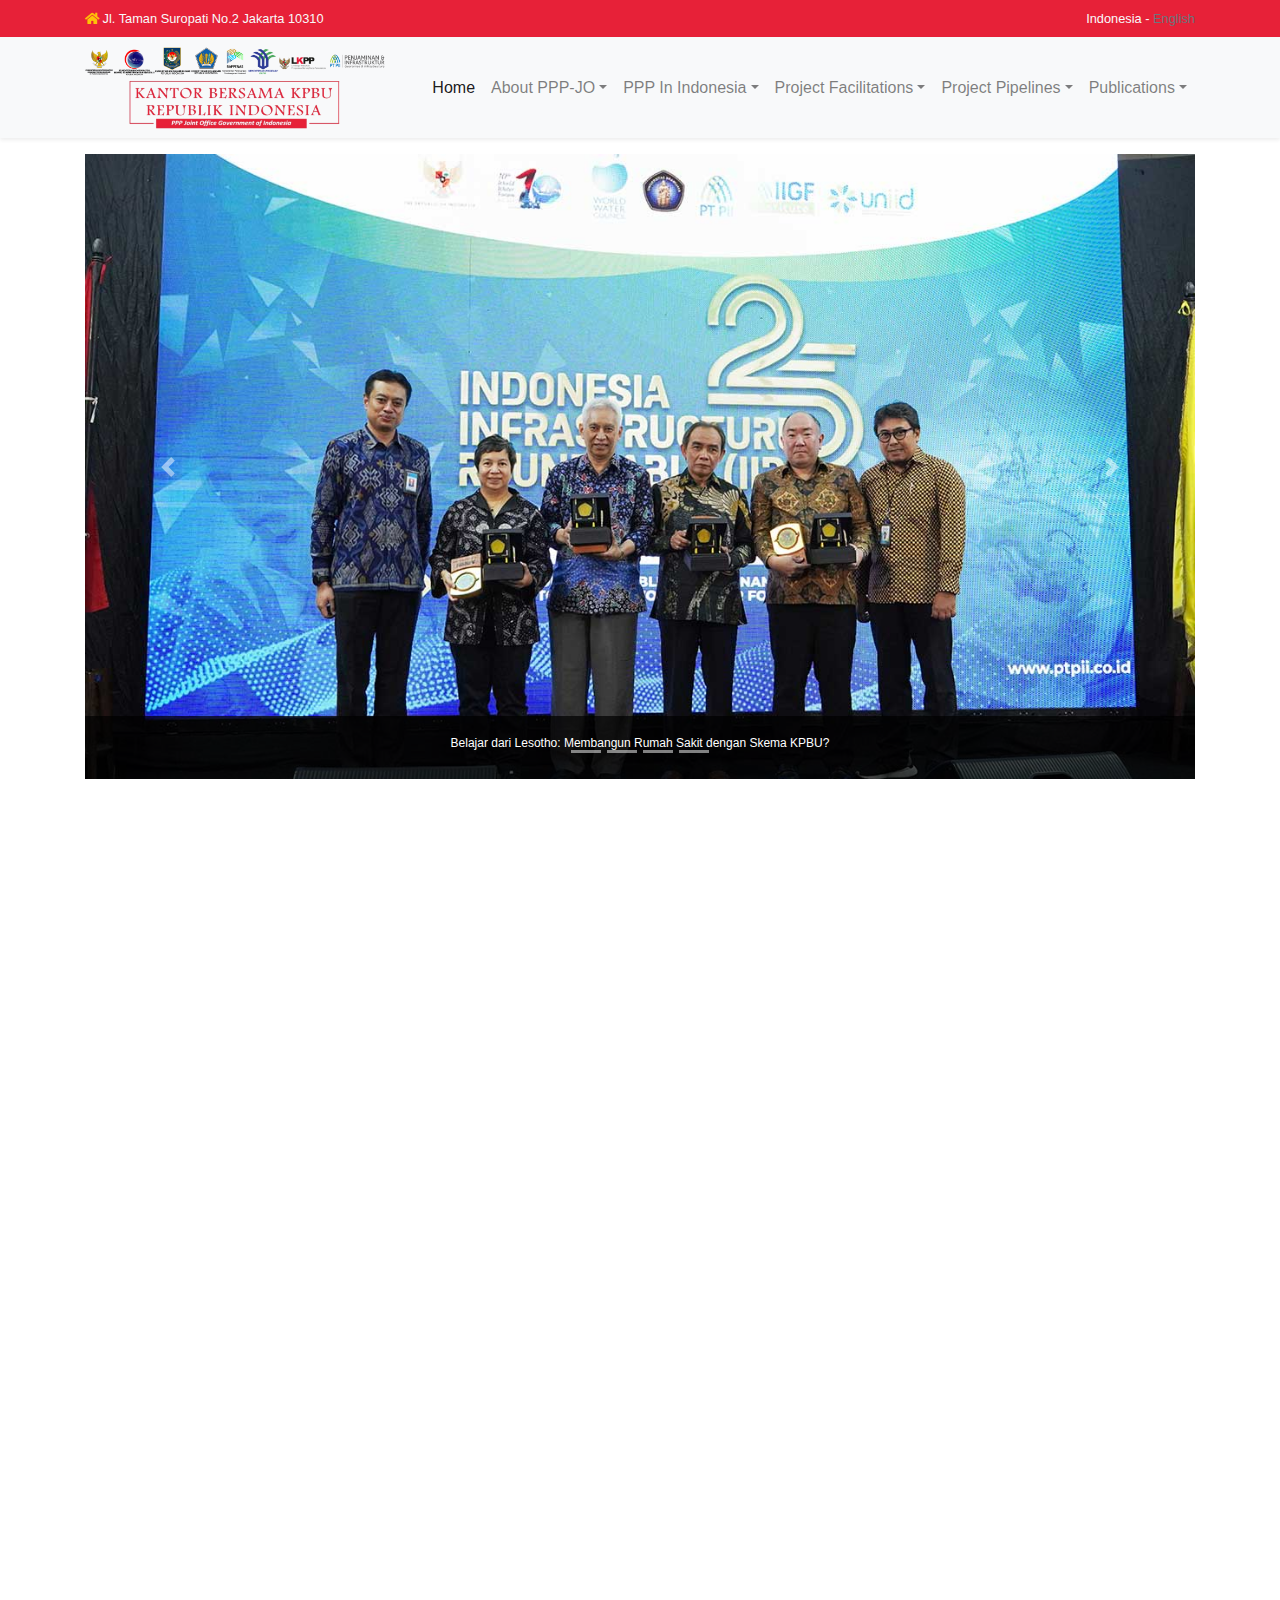
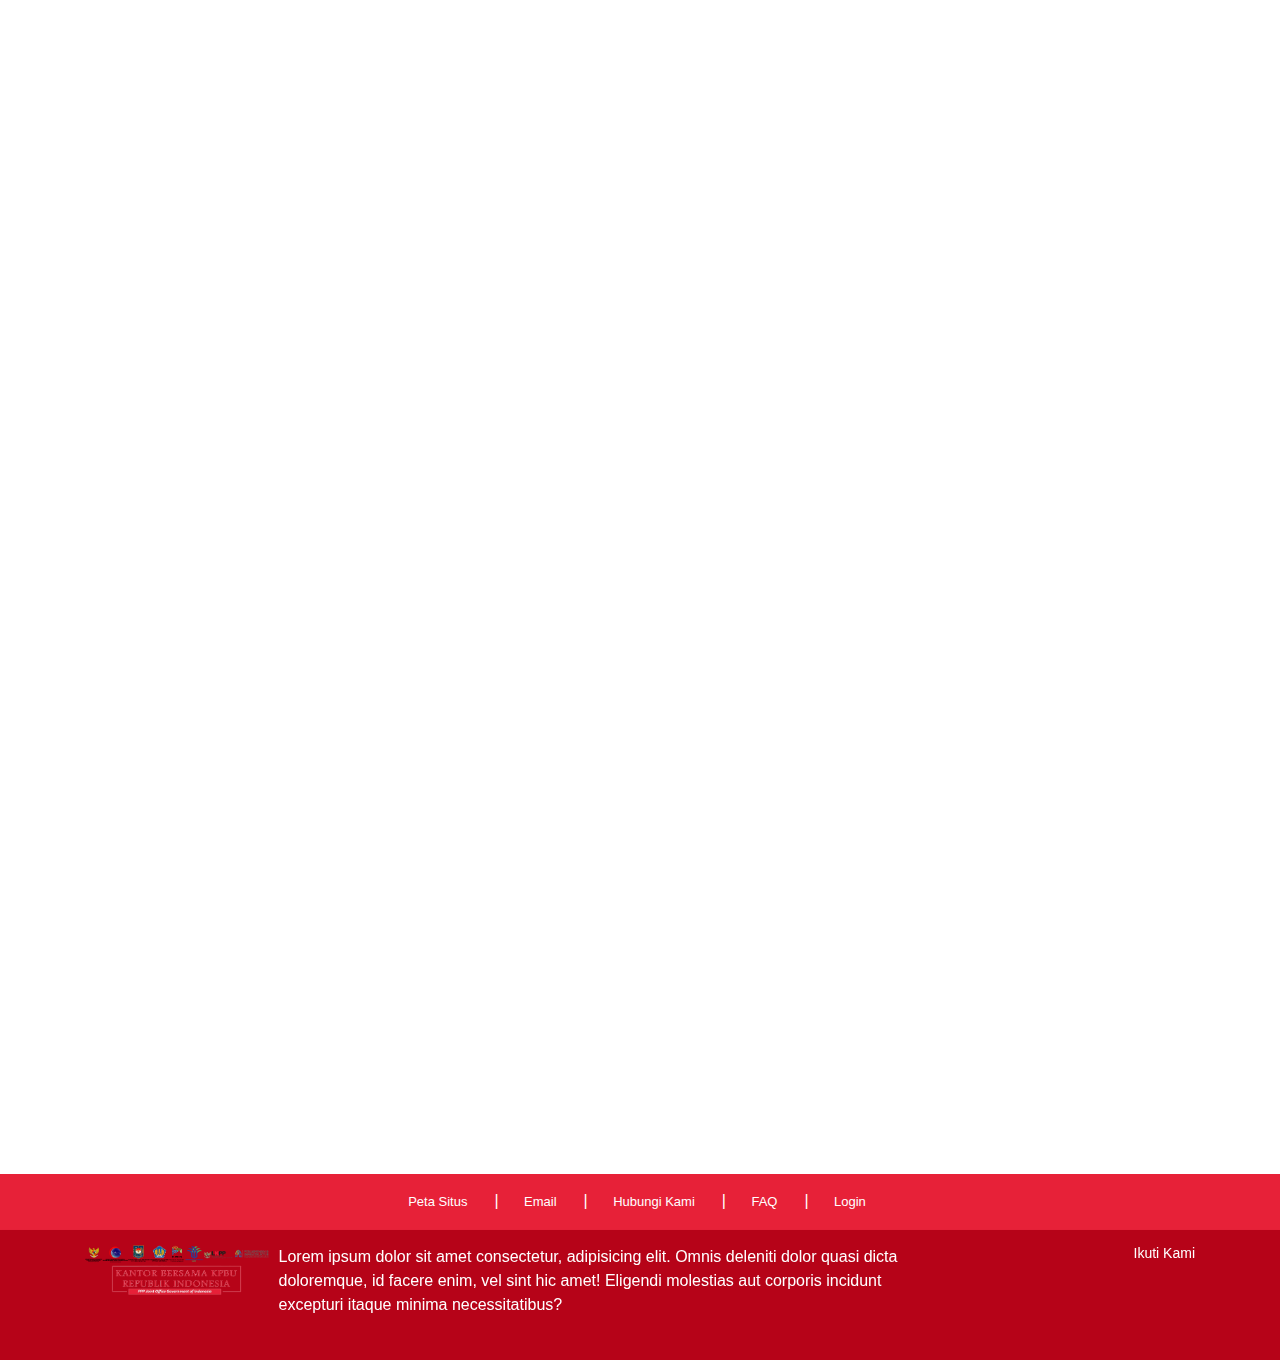
<file: index.html>
<!DOCTYPE html>
<html lang="en">
<head>
    <meta charset="UTF-8">
    <meta name="viewport" content="width=device-width, initial-scale=1.0">
    <link rel="stylesheet" href="./css/bootstrap.min.css">
    <link rel="stylesheet" href="./css/aos.css">
    <link rel="stylesheet" href="./css/index.css">
    <link rel="stylesheet" href="./css/font-awesome/css/all.min.css">
    <title>PPP-JO</title>
</head>
<body>
    
    <header class="pb-3">
        <!-- small navbar -->
        <div class="navbar navbar-dark bg-dark shadow-sm nav-1">
            <div class="container">
                <div class="nav-address">
                    <i class="fas fa-home text-warning"></i>
                    <a href="#" class="text-light ">Jl. Taman Suropati No.2 Jakarta 10310</a>
                </div>
                <div class="nav-lang">
                    <a href="#" class="text-light">Indonesia</a>
                    <span class="text-light">-</span>
                    <a href="#" class="text-muted">English</a>
                </div>
            </div>
        </div>

        <!-- big navbar -->
        <nav class="navbar navbar-expand-lg navbar-light bg-light shadow-sm">
            <div class="container">
                <a href="./index.html" class="navbar-brand">
                    <img src="./img/logo.png" alt="logo" id="logo-header">
                </a>
                <button class="navbar-toggler" type="button" data-toggle="collapse" data-target="#navbarNav">
                    <span class="navbar-toggler-icon"></span>
                </button>
                <div class="collapse navbar-collapse" id="navbarNav">
                    <ul class="navbar-nav ml-auto">
                        <li class="nav-item active">
                            <a href="./index.html" class="nav-link">Home</a>
                        </li>
                        <li class="nav-item dropdown">
                            <a href="#" class="nav-link dropdown-toggle" data-toggle="dropdown">About PPP-JO</a>
                            <div class="dropdown-menu">
                                <a class="dropdown-item" href="./members.html">Members</a>
                                <a class="dropdown-item" href="./legal.html">Legal Basis</a>
                                <a class="dropdown-item" href="./vision-mission.html">Vision Mission</a>
                            </div>
                        </li>
                        <li class="nav-item dropdown">
                            <a href="#" class="nav-link dropdown-toggle" data-toggle="dropdown">PPP In Indonesia</a>
                            <div class="dropdown-menu">
                              <a href="./about.html" class="dropdown-item">About PPP in Indonesia</a>
                              <a href="./regulatory.html" class="dropdown-item">Regulatory Framework</a>
                            </div>
                        </li>
                        <li class="nav-item dropdown">
                            <a href="#" class="nav-link dropdown-toggle" data-toggle="dropdown">Project Facilitations</a>
                            <div class="dropdown-menu">
                              <a href="./consultation.html" class="dropdown-item">Consultation</a>
                              <a href="./guidelines.html" class="dropdown-item">Guidelines, Toolkits and Templates</a>
                            </div>
                        </li>
                        <li class="nav-item dropdown">
                            <a href="#" class="nav-link dropdown-toggle" data-toggle="dropdown">Project Pipelines</a>
                            <div class="dropdown-menu">
                              <a href="./portfolio.html" class="dropdown-item">Project Portfolio</a>
                              <a href="./opportunities.html" class="dropdown-item">Opportunities</a>
                            </div>
                        </li>
                        <li class="nav-item dropdown">
                            <a href="#" class="nav-link dropdown-toggle" data-toggle="dropdown">Publications</a>
                            <div class="dropdown-menu">
                              <a href="./publications.html" class="dropdown-item">Publications</a>
                              <a href="./newsletter.html" class="dropdown-item">Newsletter</a>
                              <a href="./events.html" class="dropdown-item">Events</a>
                            </div>
                        </li>
                    </ul>
                </div>
            </div>
        </nav>
    </header>


    <!-- main content -->
    <main>
        <div class="container pb-3">
            <!-- carousel -->
            <div class="row mb-3">
                <div class="col-sm-12">
                    <div class="bd-example">
                        <div id="SliderImageFront" class="carousel slide" data-ride="carousel">
                            <ol class="carousel-indicators">
                                <li data-target="#SliderImageFront" data-slide-to="0" class=""></li>
                                <li data-target="#SliderImageFront" data-slide-to="1" class=""></li>
                                <li data-target="#SliderImageFront" data-slide-to="2" class=""></li>
                                <li data-target="#SliderImageFront" data-slide-to="3" class=""></li>
                            </ol>
                            <div class="carousel-inner">
                                <div class="carousel-item active">
                                    <img src="./img/carousel-img/1.jpg" class="d-block w-100 img_slider" alt="">
                                    <div class="carousel-caption d-none d-md-block">
                                        <h2 style="font-size:12px">
                                            <a style="color:white;" href="#">Belajar dari Lesotho: Membangun Rumah Sakit dengan Skema KPBU?</a>
                                        </h2>
                                    </div>
                                </div>
                                <div class="carousel-item">
                                    <img src="./img/carousel-img/2.jpg" class="d-block w-100 img_slider" alt="">
                                    <div class="carousel-caption d-none d-md-block">
                                        <h2 style="font-size:12px">
                                            <a style="color:white;" href="#">Belajar dari Lesotho: Membangun Rumah Sakit dengan Skema KPBU?</a>
                                        </h2>
                                    </div>
                                </div>
                                <div class="carousel-item">
                                    <img src="./img/carousel-img/3.jpg" class="d-block w-100 img_slider" alt="">
                                    <div class="carousel-caption d-none d-md-block">
                                        <h2 style="font-size:12px">
                                            <a style="color:white;" href="#">Belajar dari Lesotho: Membangun Rumah Sakit dengan Skema KPBU?</a>
                                        </h2>
                                    </div>
                                </div>
                                <div class="carousel-item">
                                    <img src="./img/carousel-img/4.jpg" class="d-block w-100 img_slider" alt="">
                                    <div class="carousel-caption d-none d-md-block">
                                        <h2 style="font-size:12px">
                                            <a style="color:white;" href="#">Belajar dari Lesotho: Membangun Rumah Sakit dengan Skema KPBU?</a>
                                        </h2>
                                    </div>
                                </div>
                                <a class="carousel-control-prev" href="#SliderImageFront" role="button" data-slide="prev">
                                    <span class="carousel-control-prev-icon" aria-hidden="true"></span>
                                    <span class="sr-only">Previous</span>
                                </a>
                                <a class="carousel-control-next" href="#SliderImageFront" role="button" data-slide="next">
                                    <span class="carousel-control-next-icon" aria-hidden="true"></span>
                                    <span class="sr-only">Next</span>
                                </a>
                            </div>
                        </div>
                    </div>
                </div>
            </div>
        </div>
    </main>
        

  <!-- PRODUCT -->
  <section id="facilitations" class="py-5 bg-light" data-aos="fade-up">
      <div class="container">
        <div class="row">
          <div class="col text-center" >
            <h1>Project Facilitations</h1>
            <hr class="w-25">
            <p class="lead">Lorem ipsum dolor sit amet consectetur
              adipisicing elit. Dignissimos, vitae!</p>
          </div>
        </div>

        <div class="row text-center justify-content-between mt-3">

            <div class="col-sm-6 col-md-3 p-3">
              <i class="fas fa-globe fa-4x"></i>
              <h4 class="mt-3">Consultation</h4>
              <p>Lorem ipsum dolor sit, amet consectetur
                adipisicing elit. Vero error temporibus tenetur cumque</p>
            </div>

            <div class="col-sm-6 col-md-3 p-3">
              <i class="fas fa-code fa-4x"></i>
              <h4 class="mt-3">Guidelines</h4>
              <p class="">Lorem ipsum dolor sit, amet consectetur
                adipisicing elit. Vero error temporibus tenetur cumque</p>
            </div>

            <div class="col-sm-6 col-md-3 p-3">
              <i class="fas fa-pencil-ruler fa-4x"></i>
              <h4 class="mt-3">Toolkits</h4>
              <p class="">Lorem ipsum dolor sit, amet consectetur
                adipisicing elit. Vero error temporibus tenetur cumque</p>
            </div>

            <div class="col-sm-6 col-md-3 p-3">
              <i class="fas fa-shield-alt fa-4x"></i>
              <h4 class="mt-3">Template</h4>
              <p class="">Lorem ipsum dolor sit, amet consectetur
                adipisicing elit. Vero error temporibus tenetur cumque</p>
            </div>

          </div>
    </div>
  </section>




  <!-- Publications -->
  <section id="publications" class="py-5" data-aos="fade-up">
    <div class="container">
      <div class="row">
        <div class="col text-center" >
          <h1>Publications</h1>
          <hr class="w-25">
          <p class="lead">Lorem ipsum dolor sit amet consectetur adipisicing
          elit. Dignissimos, vitae!</p>
        </div>
      </div>

      <div class="card-columns">

        <div class="card">
          <img class="card-img-top" src="img/blog1.jpg">
          <div class="card-body">
            <h5 class="card-title">Publication Edition X</h5>
            <p class="card-text">Lorem ipsum dolor, sit amet consectetur
              adipisicing elit. Facilis, autem.</p>
            <p class="card-text">
              <small class="text-muted">Last updated 3 days ago</small>
            </p>
          </div>
        </div>

        <div class="card">
          <img class="card-img-top" src="img/blog2.jpg">
          <div class="card-body">
            <h5 class="card-title">Publication Edition XI</h5>
            <p class="card-text">Lorem ipsum dolor, sit amet consectetur
              adipisicing elit. Facilis, autem.</p>
            <p class="card-text">
              <small class="text-muted">Last updated 2 week ago</small>
            </p>
          </div>
        </div>

        <div class="card">
          <img class="card-img-top" src="img/blog3.jpg">
          <div class="card-body">
            <h5 class="card-title">Publicaton Edition XII</h5>
            <p class="card-text">Lorem ipsum dolor, sit amet consectetur
              adipisicing elit. Facilis, autem.</p>
            <p class="card-text">
              <small class="text-muted">Last updated 1 month ago</small>
            </p>
          </div>
        </div>

      </div>

    </div>
  </section>


  <!-- NEWSLETTER SECTION -->
  <section id="newsletter" class="text-center p-5 bg-dark text-white" data-aos="fade-up">
    <div class="container">
      <div class="row">
        <div class="col">
          <h1>Join Our Newsletter</h1>
          <p>Lorem ipsum dolor sit amet, consectetur adipisicing elit. Nisi,
          asperiores facilis magnam possimus ipsum ex harum? Voluptates.</p>
          <form class="form-inline justify-content-center">
            <label for="name" class="sr-only">Nama</label>
            <input type="text" class="form-control mt-2 mt-sm-0 mr-sm-2"
            placeholder="Nama Lengkap">
            <label for="email" class="sr-only">Email</label>
            <input type="email" class="form-control mt-2 mt-sm-0 mr-sm-2 "
            placeholder="Alamat Email">
            <button class="btn btn-warning mt-2 mt-md-0" type="submit">
              Daftar
            </button>
          </form>
        </div>
      </div>
    </div>
  </section>

  <!-- Events -->
  <section id="events" class="py-5 bg-light" data-aos="fade-up">
    <div class="container">
      <div class="row">
        <div class="col text-center" >
          <h1>Events</h1>
          <hr class="w-25">
          <p class="lead">Lorem ipsum dolor sit amet consectetur adipisicing
          elit. Dignissimos, vitae!</p>
        </div>
      </div>

      <div class="card-columns">

        <div class="card">
          <img class="card-img-top" src="img/blog1.jpg">
          <div class="card-body">
            <h5 class="card-title">Sample Event 1</h5>
            <p class="card-text">Lorem ipsum dolor, sit amet consectetur
              adipisicing elit. Facilis, autem.</p>
            <p class="card-text">
              <small class="text-muted">Last updated 3 days ago</small>
            </p>
          </div>
        </div>

        <div class="card">
          <img class="card-img-top" src="img/blog2.jpg">
          <div class="card-body">
            <h5 class="card-title">Sample Event 2</h5>
            <p class="card-text">Lorem ipsum dolor, sit amet consectetur
              adipisicing elit. Facilis, autem.</p>
            <p class="card-text">
              <small class="text-muted">Last updated 2 week ago</small>
            </p>
          </div>
        </div>

        <div class="card">
          <img class="card-img-top" src="img/blog3.jpg">
          <div class="card-body">
            <h5 class="card-title">Sample Event 3</h5>
            <p class="card-text">Lorem ipsum dolor, sit amet consectetur
              adipisicing elit. Facilis, autem.</p>
            <p class="card-text">
              <small class="text-muted">Last updated 1 month ago</small>
            </p>
          </div>
        </div>

      </div>

    </div>
  </section>

    <!-- footer -->
    <footer class="sticky-bottom">
        <div class="top-footer">
            <div class="container">
                <div class="top-link-footer">
                    <a href="#">Peta Situs</a><span>|</span>
                    <a href="#">Email</a><span>|</span>
                    <a href="#">Hubungi Kami</a><span>|</span>
                    <a href="#">FAQ</a><span>|</span>
                    <a href="#">Login</a>
                    <div class="clear"></div>
                </div>                
            </div>
        </div>
        <div class="navbar-dark bg-dark shadow-sm bottom_footer" style="padding-top:15px;">
            <div class="container">
                <div class="row">
                    <div class="col-md-9">
                        <p style="color: #FFFFFF;">
                            <img height="50" src="./img/logo.png" alt="" style="float: left; margin-right: 10px;margin-bottom:65px;">
                            Lorem ipsum dolor sit amet consectetur, adipisicing elit. Omnis deleniti dolor quasi dicta doloremque, id facere enim, vel sint hic amet! Eligendi molestias aut corporis incidunt excepturi itaque minima necessitatibus?
                            <br>
                        </p>
                    </div>
                    <div class="col-md-3">
                        <div style="float:right">
                            <h2 style="color: #FFFFFF;font-size:14px;">Ikuti Kami</h2>
                            <div style="font-size:18px;">
                                <a style="color: #ffffff" onmouseover="this.style.color='#0094ff'" onmouseout="this.style.color='#FFFFFF'" target="_blank" href="https://www.youtube.com/channel/UCfi8E2iY7DMdEzBvKvsuD6w"><ion-icon name="logo-youtube" role="img" class="md hydrated" aria-label="logo youtube"></ion-icon></a>
                                <a style="color: #ffffff" onmouseover="this.style.color='#0094ff'" onmouseout="this.style.color='#FFFFFF'" target="_blank" href="https://www.instagram.com/pdppi_kemenkeu/"><ion-icon name="logo-instagram" role="img" class="md hydrated" aria-label="logo instagram"></ion-icon></a>
                            </div>
                        </div>                        
                    </div>
                </div>   
            </div>
        </div>
    </footer>

    <script src="./js/jquery.min.js"></script>
    <script src="./js/popper.min.js"></script>
    <script src="./js/bootstrap.min.js"></script>
    <script src="./js/aos.js"></script>
    <script>
        AOS.init({
          once: true,
          duration: 800, 
        });
  
        $(document).ready(function(){
          $("a").on('click', function(event) {
        
            if (this.hash !== "") {
              event.preventDefault();
        
              var hash = this.hash;
              $('html, body').animate({
                scrollTop: $(hash).offset().top
              }, 800, function(){      
                window.location.hash = hash;
              });
            } 
            
          });
        });
    </script>
</body>
</html>
</file>
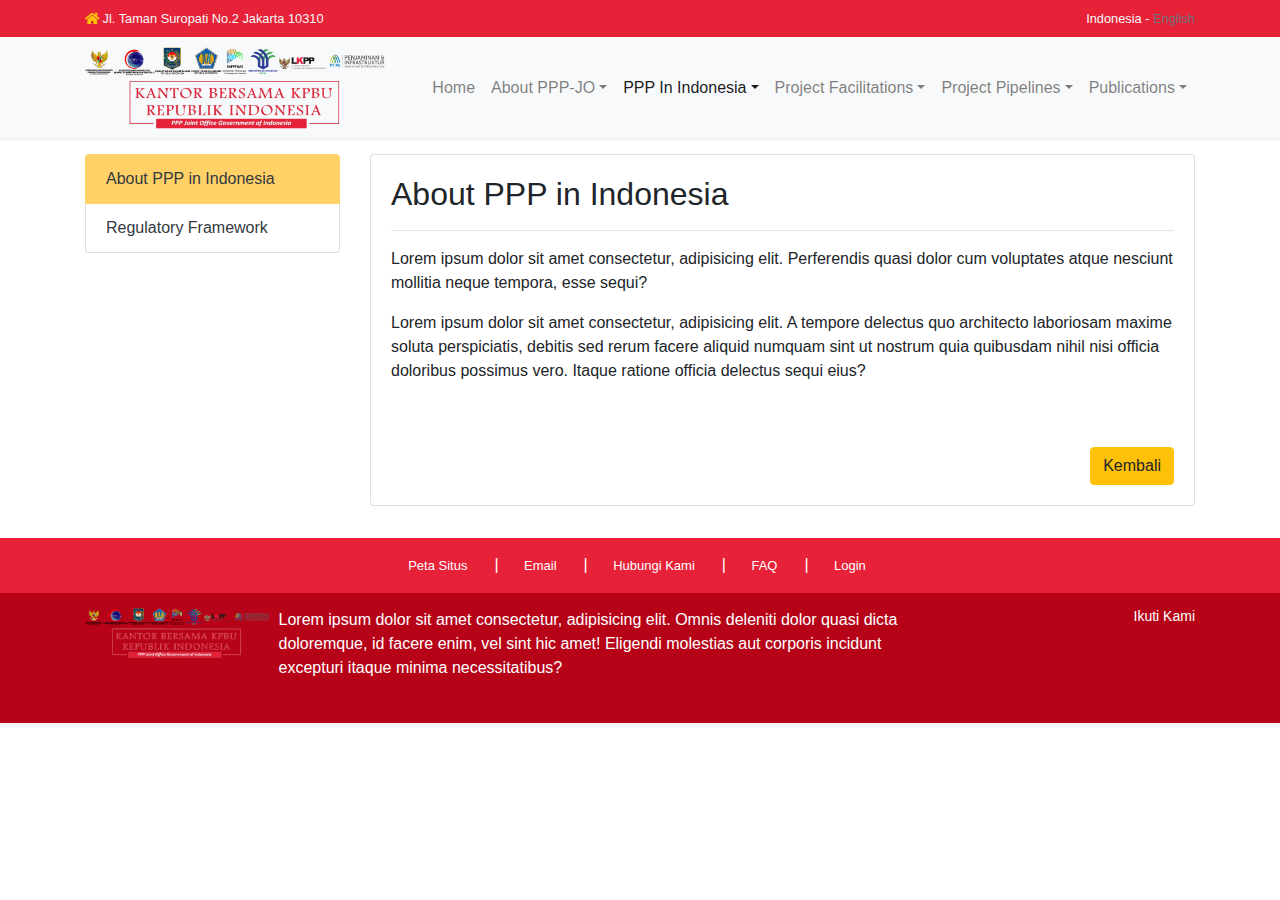
<file: about.html>
<!DOCTYPE html>
<html lang="en">
<head>
    <meta charset="UTF-8">
    <meta name="viewport" content="width=device-width, initial-scale=1.0">
    <link rel="stylesheet" href="./css/bootstrap.min.css">
    <link rel="stylesheet" href="./css/aos.css">
    <link rel="stylesheet" href="./css/index.css">
    <link rel="stylesheet" href="./css/font-awesome/css/all.min.css">
    <title>PPP-JO</title>
</head>
<body>
    
    <header class="pb-3">
        <!-- small navbar -->
        <div class="navbar navbar-dark bg-dark shadow-sm nav-1">
            <div class="container">
                <div class="nav-address">
                    <i class="fas fa-home text-warning"></i>
                    <a href="#" class="text-light ">Jl. Taman Suropati No.2 Jakarta 10310</a>
                </div>
                <div class="nav-lang">
                    <a href="#" class="text-light">Indonesia</a>
                    <span class="text-light">-</span>
                    <a href="#" class="text-muted">English</a>
                </div>
            </div>
        </div>

        <!-- big navbar -->
        <nav class="navbar navbar-expand-lg navbar-light bg-light shadow-sm">
            <div class="container">
                <a href="./index.html" class="navbar-brand">
                    <img src="./img/logo.png" alt="logo" id="logo-header">
                </a>
                <button class="navbar-toggler" type="button" data-toggle="collapse" data-target="#navbarNav">
                    <span class="navbar-toggler-icon"></span>
                </button>
                <div class="collapse navbar-collapse" id="navbarNav">
                    <ul class="navbar-nav ml-auto">
                        <li class="nav-item">
                            <a href="./index.html" class="nav-link">Home</a>
                        </li>
                        <li class="nav-item dropdown">
                            <a href="#" class="nav-link dropdown-toggle" data-toggle="dropdown">About PPP-JO</a>
                            <div class="dropdown-menu">
                                <a class="dropdown-item" href="./members.html">Members</a>
                                <a class="dropdown-item" href="./legal.html">Legal Basis</a>
                                <a class="dropdown-item" href="./vision-mission.html">Vision Mission</a>
                            </div>
                        </li>
                        <li class="nav-item dropdown active">
                            <a href="#" class="nav-link dropdown-toggle active" data-toggle="dropdown">PPP In Indonesia</a>
                            <div class="dropdown-menu">
                              <a href="./about.html" class="dropdown-item">About PPP-JO</a>
                              <a href="./regulatory.html" class="dropdown-item">Regulatory Framework</a>
                            </div>
                        </li>
                        <li class="nav-item dropdown">
                            <a href="#" class="nav-link dropdown-toggle" data-toggle="dropdown">Project Facilitations</a>
                            <div class="dropdown-menu">
                              <a href="./consultation.html" class="dropdown-item">Consultation</a>
                              <a href="./guidelines.html" class="dropdown-item">Guidelines, Toolkits and Templates</a>
                            </div>
                        </li>
                        <li class="nav-item dropdown">
                            <a href="#" class="nav-link dropdown-toggle" data-toggle="dropdown">Project Pipelines</a>
                            <div class="dropdown-menu">
                              <a href="./portfolio.html" class="dropdown-item">Project Portfolio</a>
                              <a href="./opportunities.html" class="dropdown-item">Opportunities</a>
                            </div>
                        </li>
                        <li class="nav-item dropdown">
                            <a href="#" class="nav-link dropdown-toggle" data-toggle="dropdown">Publications</a>
                            <div class="dropdown-menu">
                              <a href="./publications.html" class="dropdown-item">Publications</a>
                              <a href="./newsletter.html" class="dropdown-item">Newsletter</a>
                              <a href="./events.html" class="dropdown-item">Events</a>
                            </div>
                        </li>
                    </ul>
                </div>
            </div>
        </nav>
    </header>

    <div class="container pb-3">
        <div class="row pb-3">
            <div class="col-sm-3">
                <ul class="list-group">
                    <a href="./about.html" class="text-dark list-group-item list-group-item-action flex-column align-items-start active">About PPP in Indonesia</a>
                    <a href="./regulatory.html" class="text-dark list-group-item list-group-item-action flex-column align-items-start">Regulatory Framework</a>
                </ul>     
            </div>
            <div class="col-sm-9">
                <div class="card">
                    <div class="card-body">
                        <h2>About PPP in Indonesia</h2>
                        <hr>
                        <p>Lorem ipsum dolor sit amet consectetur, adipisicing elit. Perferendis quasi dolor cum voluptates atque nesciunt mollitia neque tempora, esse sequi?</p>
                        <p>Lorem ipsum dolor sit amet consectetur, adipisicing elit. A tempore delectus quo architecto laboriosam maxime soluta perspiciatis, debitis sed rerum facere aliquid numquam sint ut nostrum quia quibusdam nihil nisi officia doloribus possimus vero. Itaque ratione officia delectus sequi eius?</p>
                        <div class="float-right mt-5">
                            <a href="./index.html"><button class="btn btn-warning">Kembali</button></a>
                        </div>
                    </div>
                </div>
            </div>
        </div>
    </div>

    <!-- footer -->
    <footer class="sticky-bottom">
        <div class="top-footer">
            <div class="container">
                <div class="top-link-footer">
                    <a href="#">Peta Situs</a><span>|</span>
                    <a href="#">Email</a><span>|</span>
                    <a href="#">Hubungi Kami</a><span>|</span>
                    <a href="#">FAQ</a><span>|</span>
                    <a href="#">Login</a>
                    <div class="clear"></div>
                </div>                
            </div>
        </div>
        <div class="navbar-dark bg-dark shadow-sm bottom_footer" style="padding-top:15px;">
            <div class="container">
                <div class="row">
                    <div class="col-md-9">
                        <p style="color: #FFFFFF;">
                            <img height="50" src="./img/logo.png" alt="" style="float: left; margin-right: 10px;margin-bottom:65px;">
                            Lorem ipsum dolor sit amet consectetur, adipisicing elit. Omnis deleniti dolor quasi dicta doloremque, id facere enim, vel sint hic amet! Eligendi molestias aut corporis incidunt excepturi itaque minima necessitatibus?
                            <br>
                        </p>
                    </div>
                    <div class="col-md-3">
                        <div style="float:right">
                            <h2 style="color: #FFFFFF;font-size:14px;">Ikuti Kami</h2>
                            <div style="font-size:18px;">
                                <a style="color: #ffffff" onmouseover="this.style.color='#0094ff'" onmouseout="this.style.color='#FFFFFF'" target="_blank" href="https://www.youtube.com/channel/UCfi8E2iY7DMdEzBvKvsuD6w"><ion-icon name="logo-youtube" role="img" class="md hydrated" aria-label="logo youtube"></ion-icon></a>
                                <a style="color: #ffffff" onmouseover="this.style.color='#0094ff'" onmouseout="this.style.color='#FFFFFF'" target="_blank" href=><ion-icon name="logo-instagram" role="img" class="md hydrated" aria-label="logo instagram"></ion-icon></a>
                            </div>
                        </div>                        
                    </div>
                </div>   
            </div>
        </div>
    </footer>

    <script src="./js/jquery.min.js"></script>
    <script src="./js/popper.min.js"></script>
    <script src="./js/bootstrap.min.js"></script>
    <script src="./js/aos.js"></script>
    <script>
        AOS.init({
          once: true,
          duration: 800, 
        });
  
        $(document).ready(function(){
          $("a").on('click', function(event) {
        
            if (this.hash !== "") {
              event.preventDefault();
        
              var hash = this.hash;
              $('html, body').animate({
                scrollTop: $(hash).offset().top
              }, 800, function(){      
                window.location.hash = hash;
              });
            } 
            
          });
        });
    </script>
</body>
</html>
</file>
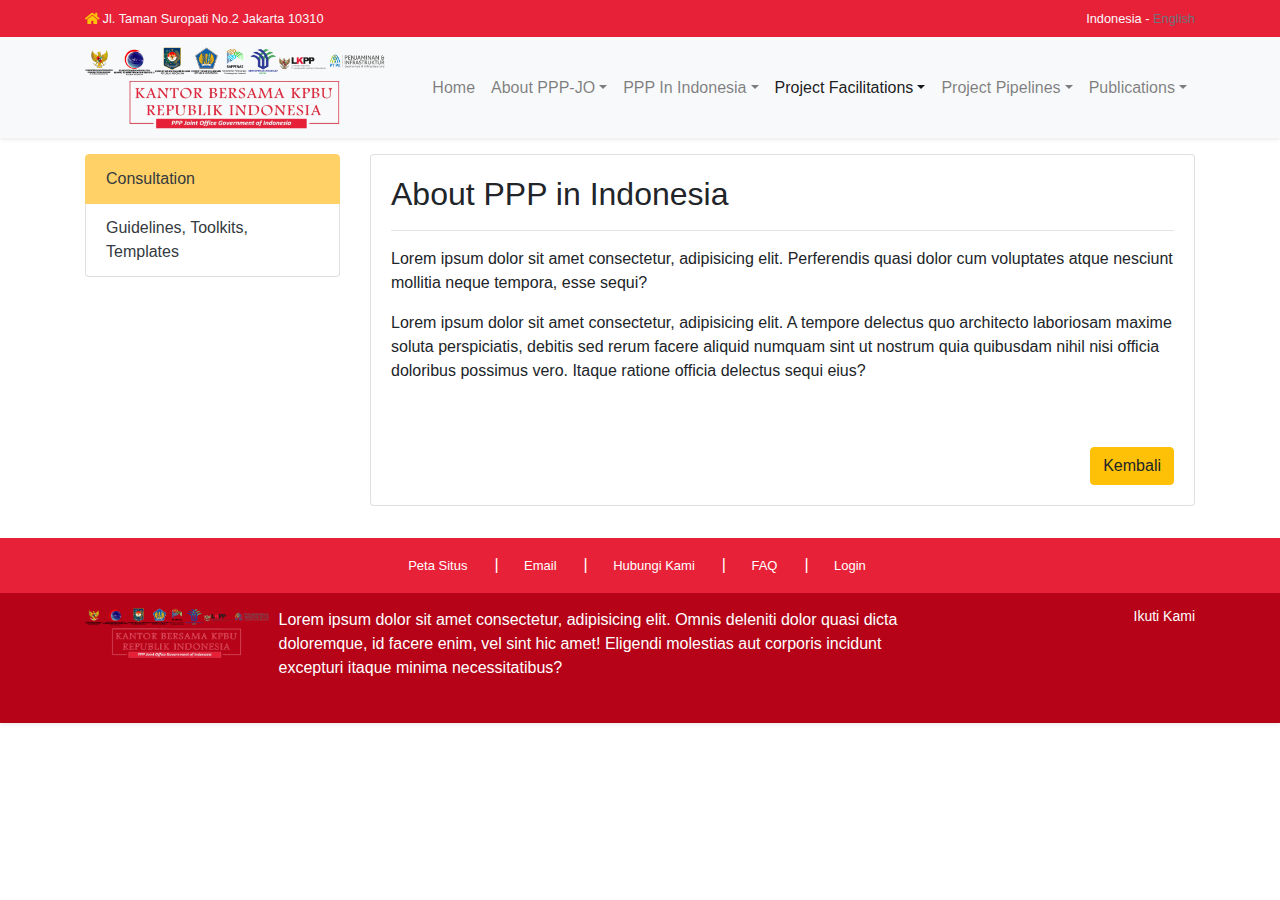
<file: consultation.html>
<!DOCTYPE html>
<html lang="en">
<head>
    <meta charset="UTF-8">
    <meta name="viewport" content="width=device-width, initial-scale=1.0">
    <link rel="stylesheet" href="./css/bootstrap.min.css">
    <link rel="stylesheet" href="./css/aos.css">
    <link rel="stylesheet" href="./css/index.css">
    <link rel="stylesheet" href="./css/font-awesome/css/all.min.css">
    <title>PPP-JO</title>
</head>
<body>
    
    <header class="pb-3">
        <!-- small navbar -->
        <div class="navbar navbar-dark bg-dark shadow-sm nav-1">
            <div class="container">
                <div class="nav-address">
                    <i class="fas fa-home text-warning"></i>
                    <a href="#" class="text-light ">Jl. Taman Suropati No.2 Jakarta 10310</a>
                </div>
                <div class="nav-lang">
                    <a href="#" class="text-light">Indonesia</a>
                    <span class="text-light">-</span>
                    <a href="#" class="text-muted">English</a>
                </div>
            </div>
        </div>

        <!-- big navbar -->
        <nav class="navbar navbar-expand-lg navbar-light bg-light shadow-sm">
            <div class="container">
                <a href="./index.html" class="navbar-brand">
                    <img src="./img/logo.png" alt="logo" id="logo-header">
                </a>
                <button class="navbar-toggler" type="button" data-toggle="collapse" data-target="#navbarNav">
                    <span class="navbar-toggler-icon"></span>
                </button>
                <div class="collapse navbar-collapse" id="navbarNav">
                    <ul class="navbar-nav ml-auto">
                        <li class="nav-item">
                            <a href="./index.html" class="nav-link">Home</a>
                        </li>
                        <li class="nav-item dropdown">
                            <a href="#" class="nav-link dropdown-toggle" data-toggle="dropdown">About PPP-JO</a>
                            <div class="dropdown-menu">
                                <a class="dropdown-item" href="./members.html">Members</a>
                                <a class="dropdown-item" href="./legal.html">Legal Basis</a>
                                <a class="dropdown-item" href="./vision-mission.html">Vision Mission</a>
                            </div>
                        </li>
                        <li class="nav-item dropdown">
                            <a href="#" class="nav-link dropdown-toggle" data-toggle="dropdown">PPP In Indonesia</a>
                            <div class="dropdown-menu">
                              <a href="./about.html" class="dropdown-item">About PPP-JO</a>
                              <a href="./regulatory.html" class="dropdown-item">Regulatory Framework</a>
                            </div>
                        </li>
                        <li class="nav-item dropdown active">
                            <a href="#" class="nav-link dropdown-toggle" data-toggle="dropdown">Project Facilitations</a>
                            <div class="dropdown-menu">
                              <a href="./consultation.html" class="dropdown-item">Consultation</a>
                              <a href="./guidelines.html" class="dropdown-item">Guidelines, Toolkits and Templates</a>
                            </div>
                        </li>
                        <li class="nav-item dropdown">
                            <a href="#" class="nav-link dropdown-toggle" data-toggle="dropdown">Project Pipelines</a>
                            <div class="dropdown-menu">
                              <a href="./portfolio.html" class="dropdown-item">Project Portfolio</a>
                              <a href="./opportunities.html" class="dropdown-item">Opportunities</a>
                            </div>
                        </li>
                        <li class="nav-item dropdown">
                            <a href="#" class="nav-link dropdown-toggle" data-toggle="dropdown">Publications</a>
                            <div class="dropdown-menu">
                              <a href="./publications.html" class="dropdown-item">Publications</a>
                              <a href="./newsletter.html" class="dropdown-item">Newsletter</a>
                              <a href="./events.html" class="dropdown-item">Events</a>
                            </div>
                        </li>
                    </ul>
                </div>
            </div>
        </nav>
    </header>

    <div class="container pb-3">
        <div class="row pb-3">
            <div class="col-sm-3">
                <ul class="list-group">
                    <a href="./consultation.html" class="text-dark list-group-item list-group-item-action flex-column align-items-start active">Consultation</a>
                    <a href="./guidelines.html" class="text-dark list-group-item list-group-item-action flex-column align-items-start">Guidelines, Toolkits, Templates</a>
                </ul>     
            </div>
            <div class="col-sm-9">
                <div class="card">
                    <div class="card-body">
                        <h2>About PPP in Indonesia</h2>
                        <hr>
                        <p>Lorem ipsum dolor sit amet consectetur, adipisicing elit. Perferendis quasi dolor cum voluptates atque nesciunt mollitia neque tempora, esse sequi?</p>
                        <p>Lorem ipsum dolor sit amet consectetur, adipisicing elit. A tempore delectus quo architecto laboriosam maxime soluta perspiciatis, debitis sed rerum facere aliquid numquam sint ut nostrum quia quibusdam nihil nisi officia doloribus possimus vero. Itaque ratione officia delectus sequi eius?</p>
                        <div class="float-right mt-5">
                            <a href="./index.html"><button class="btn btn-warning">Kembali</button></a>
                        </div>
                    </div>
                </div>
            </div>
        </div>
    </div>

    <!-- footer -->
    <footer class="sticky-bottom">
        <div class="top-footer">
            <div class="container">
                <div class="top-link-footer">
                    <a href="#">Peta Situs</a><span>|</span>
                    <a href="#">Email</a><span>|</span>
                    <a href="#">Hubungi Kami</a><span>|</span>
                    <a href="#">FAQ</a><span>|</span>
                    <a href="#">Login</a>
                    <div class="clear"></div>
                </div>                
            </div>
        </div>
        <div class="navbar-dark bg-dark shadow-sm bottom_footer" style="padding-top:15px;">
            <div class="container">
                <div class="row">
                    <div class="col-md-9">
                        <p style="color: #FFFFFF;">
                            <img height="50" src="./img/logo.png" alt="" style="float: left; margin-right: 10px;margin-bottom:65px;">
                            Lorem ipsum dolor sit amet consectetur, adipisicing elit. Omnis deleniti dolor quasi dicta doloremque, id facere enim, vel sint hic amet! Eligendi molestias aut corporis incidunt excepturi itaque minima necessitatibus?
                            <br>
                        </p>
                    </div>
                    <div class="col-md-3">
                        <div style="float:right">
                            <h2 style="color: #FFFFFF;font-size:14px;">Ikuti Kami</h2>
                            <div style="font-size:18px;">
                                <a style="color: #ffffff" onmouseover="this.style.color='#0094ff'" onmouseout="this.style.color='#FFFFFF'" target="_blank" href="https://www.youtube.com/channel/UCfi8E2iY7DMdEzBvKvsuD6w"><ion-icon name="logo-youtube" role="img" class="md hydrated" aria-label="logo youtube"></ion-icon></a>
                                <a style="color: #ffffff" onmouseover="this.style.color='#0094ff'" onmouseout="this.style.color='#FFFFFF'" target="_blank" href="https://www.instagram.com/pdppi_kemenkeu/"><ion-icon name="logo-instagram" role="img" class="md hydrated" aria-label="logo instagram"></ion-icon></a>
                            </div>
                        </div>                        
                    </div>
                </div>   
            </div>
        </div>
    </footer>

    <script src="./js/jquery.min.js"></script>
    <script src="./js/popper.min.js"></script>
    <script src="./js/bootstrap.min.js"></script>
    <script src="./js/aos.js"></script>
    <script>
        AOS.init({
          once: true,
          duration: 800, 
        });
  
        $(document).ready(function(){
          $("a").on('click', function(event) {
        
            if (this.hash !== "") {
              event.preventDefault();
        
              var hash = this.hash;
              $('html, body').animate({
                scrollTop: $(hash).offset().top
              }, 800, function(){      
                window.location.hash = hash;
              });
            } 
            
          });
        });
    </script>
</body>
</html>
</file>
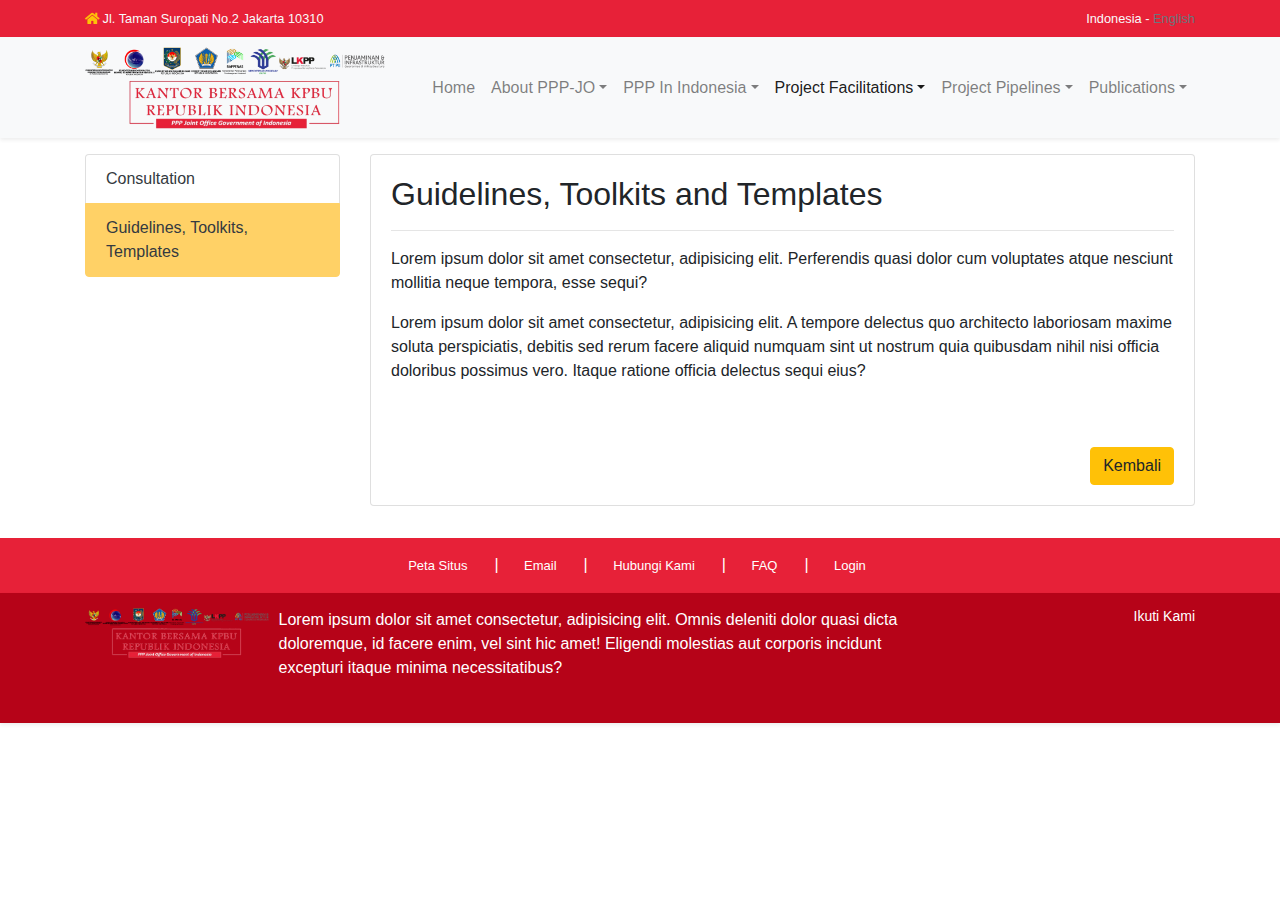
<file: guidelines.html>
<!DOCTYPE html>
<html lang="en">
<head>
    <meta charset="UTF-8">
    <meta name="viewport" content="width=device-width, initial-scale=1.0">
    <link rel="stylesheet" href="./css/bootstrap.min.css">
    <link rel="stylesheet" href="./css/aos.css">
    <link rel="stylesheet" href="./css/index.css">
    <link rel="stylesheet" href="./css/font-awesome/css/all.min.css">
    <title>PPP-JO</title>
</head>
<body>
    
    <header class="pb-3">
        <!-- small navbar -->
        <div class="navbar navbar-dark bg-dark shadow-sm nav-1">
            <div class="container">
                <div class="nav-address">
                    <i class="fas fa-home text-warning"></i>
                    <a href="#" class="text-light ">Jl. Taman Suropati No.2 Jakarta 10310</a>
                </div>
                <div class="nav-lang">
                    <a href="#" class="text-light">Indonesia</a>
                    <span class="text-light">-</span>
                    <a href="#" class="text-muted">English</a>
                </div>
            </div>
        </div>

        <!-- big navbar -->
        <nav class="navbar navbar-expand-lg navbar-light bg-light shadow-sm">
            <div class="container">
                <a href="./index.html" class="navbar-brand">
                    <img src="./img/logo.png" alt="logo" id="logo-header">
                </a>
                <button class="navbar-toggler" type="button" data-toggle="collapse" data-target="#navbarNav">
                    <span class="navbar-toggler-icon"></span>
                </button>
                <div class="collapse navbar-collapse" id="navbarNav">
                    <ul class="navbar-nav ml-auto">
                        <li class="nav-item">
                            <a href="./index.html" class="nav-link">Home</a>
                        </li>
                        <li class="nav-item dropdown">
                            <a href="#" class="nav-link dropdown-toggle" data-toggle="dropdown">About PPP-JO</a>
                            <div class="dropdown-menu">
                                <a class="dropdown-item" href="./members.html">Members</a>
                                <a class="dropdown-item" href="./legal.html">Legal Basis</a>
                                <a class="dropdown-item" href="./vision-mission.html">Vision Mission</a>
                            </div>
                        </li>
                        <li class="nav-item dropdown">
                            <a href="#" class="nav-link dropdown-toggle" data-toggle="dropdown">PPP In Indonesia</a>
                            <div class="dropdown-menu">
                              <a href="./about.html" class="dropdown-item">About PPP-JO</a>
                              <a href="./regulatory.html" class="dropdown-item">Regulatory Framework</a>
                            </div>
                        </li>
                        <li class="nav-item dropdown active">
                            <a href="#" class="nav-link dropdown-toggle" data-toggle="dropdown">Project Facilitations</a>
                            <div class="dropdown-menu">
                              <a href="./consultation.html" class="dropdown-item">Consultation</a>
                              <a href="./guidelines.html" class="dropdown-item">Guidelines, Toolkits and Templates</a>
                            </div>
                        </li>
                        <li class="nav-item dropdown">
                            <a href="#" class="nav-link dropdown-toggle" data-toggle="dropdown">Project Pipelines</a>
                            <div class="dropdown-menu">
                              <a href="./portfolio.html" class="dropdown-item">Project Portfolio</a>
                              <a href="./opportunities.html" class="dropdown-item">Opportunities</a>
                            </div>
                        </li>
                        <li class="nav-item dropdown">
                            <a href="#" class="nav-link dropdown-toggle" data-toggle="dropdown">Publications</a>
                            <div class="dropdown-menu">
                              <a href="./publications.html" class="dropdown-item">Publications</a>
                              <a href="./newsletter.html" class="dropdown-item">Newsletter</a>
                              <a href="./events.html" class="dropdown-item">Events</a>
                            </div>
                        </li>
                    </ul>
                </div>
            </div>
        </nav>
    </header>

    <div class="container pb-3">
        <div class="row pb-3">
            <div class="col-sm-3">
                <ul class="list-group">
                    <a href="./consultation.html" class="text-dark list-group-item list-group-item-action flex-column align-items-start">Consultation</a>
                    <a href="./guidelines.html" class="text-dark list-group-item list-group-item-action flex-column align-items-start active">Guidelines, Toolkits, Templates</a>
                </ul>     
            </div>
            <div class="col-sm-9">
                <div class="card">
                    <div class="card-body">
                        <h2>Guidelines, Toolkits and Templates</h2>
                        <hr>
                        <p>Lorem ipsum dolor sit amet consectetur, adipisicing elit. Perferendis quasi dolor cum voluptates atque nesciunt mollitia neque tempora, esse sequi?</p>
                        <p>Lorem ipsum dolor sit amet consectetur, adipisicing elit. A tempore delectus quo architecto laboriosam maxime soluta perspiciatis, debitis sed rerum facere aliquid numquam sint ut nostrum quia quibusdam nihil nisi officia doloribus possimus vero. Itaque ratione officia delectus sequi eius?</p>
                        <div class="float-right mt-5">
                            <a href="./index.html"><button class="btn btn-warning">Kembali</button></a>
                        </div>
                    </div>
                </div>
            </div>
        </div>
    </div>

    <!-- footer -->
    <footer class="sticky-bottom">
        <div class="top-footer">
            <div class="container">
                <div class="top-link-footer">
                    <a href="#">Peta Situs</a><span>|</span>
                    <a href="#">Email</a><span>|</span>
                    <a href="#">Hubungi Kami</a><span>|</span>
                    <a href="#">FAQ</a><span>|</span>
                    <a href="#">Login</a>
                    <div class="clear"></div>
                </div>                
            </div>
        </div>
        <div class="navbar-dark bg-dark shadow-sm bottom_footer" style="padding-top:15px;">
            <div class="container">
                <div class="row">
                    <div class="col-md-9">
                        <p style="color: #FFFFFF;">
                            <img height="50" src="./img/logo.png" alt="" style="float: left; margin-right: 10px;margin-bottom:65px;">
                            Lorem ipsum dolor sit amet consectetur, adipisicing elit. Omnis deleniti dolor quasi dicta doloremque, id facere enim, vel sint hic amet! Eligendi molestias aut corporis incidunt excepturi itaque minima necessitatibus?
                            <br>
                        </p>
                    </div>
                    <div class="col-md-3">
                        <div style="float:right">
                            <h2 style="color: #FFFFFF;font-size:14px;">Ikuti Kami</h2>
                            <div style="font-size:18px;">
                                <a style="color: #ffffff" onmouseover="this.style.color='#0094ff'" onmouseout="this.style.color='#FFFFFF'" target="_blank" href="https://www.youtube.com/channel/UCfi8E2iY7DMdEzBvKvsuD6w"><ion-icon name="logo-youtube" role="img" class="md hydrated" aria-label="logo youtube"></ion-icon></a>
                                <a style="color: #ffffff" onmouseover="this.style.color='#0094ff'" onmouseout="this.style.color='#FFFFFF'" target="_blank" href="https://www.instagram.com/pdppi_kemenkeu/"><ion-icon name="logo-instagram" role="img" class="md hydrated" aria-label="logo instagram"></ion-icon></a>
                            </div>
                        </div>                        
                    </div>
                </div>   
            </div>
        </div>
    </footer>

    <script src="./js/jquery.min.js"></script>
    <script src="./js/popper.min.js"></script>
    <script src="./js/bootstrap.min.js"></script>
    <script src="./js/aos.js"></script>
    <script>
        AOS.init({
          once: true,
          duration: 800, 
        });
  
        $(document).ready(function(){
          $("a").on('click', function(event) {
        
            if (this.hash !== "") {
              event.preventDefault();
        
              var hash = this.hash;
              $('html, body').animate({
                scrollTop: $(hash).offset().top
              }, 800, function(){      
                window.location.hash = hash;
              });
            } 
            
          });
        });
    </script>
</body>
</html>
</file>
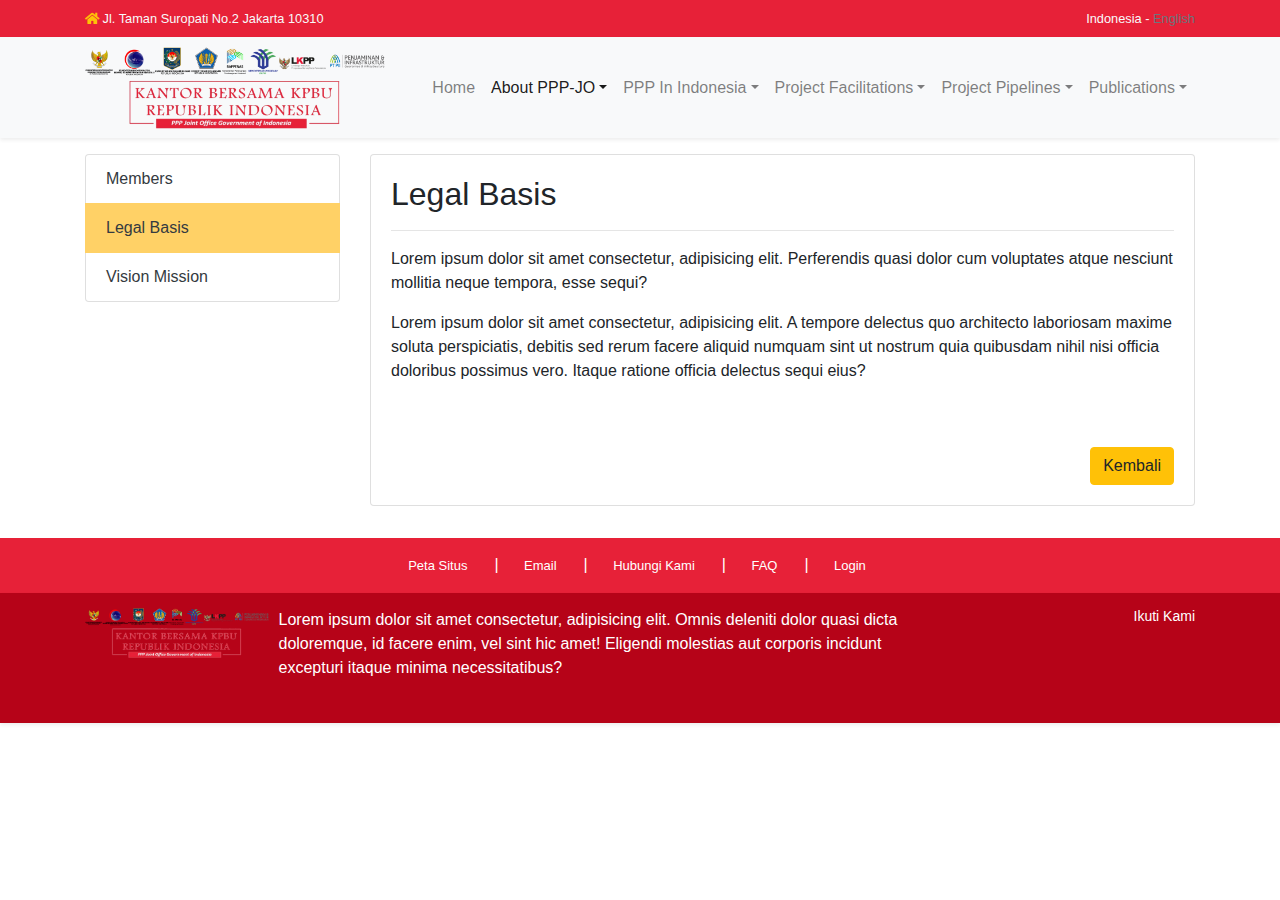
<file: legal.html>
<!DOCTYPE html>
<html lang="en">
<head>
    <meta charset="UTF-8">
    <meta name="viewport" content="width=device-width, initial-scale=1.0">
    <link rel="stylesheet" href="./css/bootstrap.min.css">
    <link rel="stylesheet" href="./css/aos.css">
    <link rel="stylesheet" href="./css/index.css">
    <link rel="stylesheet" href="./css/font-awesome/css/all.min.css">
    <title>PPP-JO</title>
</head>
<body>
    
    <header class="pb-3">
        <!-- small navbar -->
        <div class="navbar navbar-dark bg-dark shadow-sm nav-1">
            <div class="container">
                <div class="nav-address">
                    <i class="fas fa-home text-warning"></i>
                    <a href="#" class="text-light ">Jl. Taman Suropati No.2 Jakarta 10310</a>
                </div>
                <div class="nav-lang">
                    <a href="#" class="text-light">Indonesia</a>
                    <span class="text-light">-</span>
                    <a href="#" class="text-muted">English</a>
                </div>
            </div>
        </div>

        <!-- big navbar -->
        <nav class="navbar navbar-expand-lg navbar-light bg-light shadow-sm">
            <div class="container">
                <a href="./index.html" class="navbar-brand">
                    <img src="./img/logo.png" alt="logo" id="logo-header">
                </a>
                <button class="navbar-toggler" type="button" data-toggle="collapse" data-target="#navbarNav">
                    <span class="navbar-toggler-icon"></span>
                </button>
                <div class="collapse navbar-collapse" id="navbarNav">
                    <ul class="navbar-nav ml-auto">
                        <li class="nav-item">
                            <a href="./index.html" class="nav-link">Home</a>
                        </li>
                        <li class="nav-item dropdown active">
                            <a href="#" class="nav-link dropdown-toggle" data-toggle="dropdown">About PPP-JO</a>
                            <div class="dropdown-menu">
                                <a class="dropdown-item" href="./members.html">Members</a>
                                <a class="dropdown-item" href="./legal.html">Legal Basis</a>
                                <a class="dropdown-item" href="./vision-mission.html">Vision Mission</a>
                            </div>
                        </li>
                        <li class="nav-item dropdown">
                            <a href="#" class="nav-link dropdown-toggle" data-toggle="dropdown">PPP In Indonesia</a>
                            <div class="dropdown-menu">
                              <a href="./about.html" class="dropdown-item">About PPP in Indonesia</a>
                              <a href="./regulatory.html" class="dropdown-item">Regulatory Framework</a>
                            </div>
                        </li>
                        <li class="nav-item dropdown">
                            <a href="#" class="nav-link dropdown-toggle" data-toggle="dropdown">Project Facilitations</a>
                            <div class="dropdown-menu">
                              <a href="./consultation.html" class="dropdown-item">Consultation</a>
                              <a href="./guidelines.html" class="dropdown-item">Guidelines, Toolkits and Templates</a>
                            </div>
                        </li>
                        <li class="nav-item dropdown">
                            <a href="#" class="nav-link dropdown-toggle" data-toggle="dropdown">Project Pipelines</a>
                            <div class="dropdown-menu">
                              <a href="./portfolio.html" class="dropdown-item">Project Portfolio</a>
                              <a href="./opportunities.html" class="dropdown-item">Opportunities</a>
                            </div>
                        </li>
                        <li class="nav-item dropdown">
                            <a href="#" class="nav-link dropdown-toggle" data-toggle="dropdown">Publications</a>
                            <div class="dropdown-menu">
                              <a href="./publications.html" class="dropdown-item">Publications</a>
                              <a href="./newsletter.html" class="dropdown-item">Newsletter</a>
                              <a href="./events.html" class="dropdown-item">Events</a>
                            </div>
                        </li>
                    </ul>
                </div>
            </div>
        </nav>
    </header>

    <div class="container pb-3">
        <div class="row pb-3">
            <div class="col-sm-3">
                <ul class="list-group">
                    <a href="./members.html" class="text-dark list-group-item list-group-item-action flex-column align-items-start"><div class="d-flex w-100 justify-content-start align-items-center">Members</div></a>
                    <a href="./legal.html" class="text-dark list-group-item list-group-item-action flex-column align-items-start active"><div class="d-flex w-100 justify-content-start align-items-center">Legal Basis</div></a>
                    <a href="./vision-mission.html" class="text-dark list-group-item list-group-item-action flex-column align-items-start"><div class="d-flex w-100 justify-content-start align-items-center">Vision Mission</div></a>
                </ul>     
            </div>
            <div class="col-sm-9">
                <div class="card">
                    <div class="card-body">
                        <h2>Legal Basis</h2>
                        <hr>
                        <p>Lorem ipsum dolor sit amet consectetur, adipisicing elit. Perferendis quasi dolor cum voluptates atque nesciunt mollitia neque tempora, esse sequi?</p>
                        <p>Lorem ipsum dolor sit amet consectetur, adipisicing elit. A tempore delectus quo architecto laboriosam maxime soluta perspiciatis, debitis sed rerum facere aliquid numquam sint ut nostrum quia quibusdam nihil nisi officia doloribus possimus vero. Itaque ratione officia delectus sequi eius?</p>
                        <div class="float-right mt-5">
                            <a href="./index.html"><button class="btn btn-warning">Kembali</button></a>
                        </div>
                    </div>
                </div>
            </div>
        </div>
    </div>

    <!-- footer -->
    <footer class="sticky-bottom">
        <div class="top-footer">
            <div class="container">
                <div class="top-link-footer">
                    <a href="#">Peta Situs</a><span>|</span>
                    <a href="#">Email</a><span>|</span>
                    <a href="#">Hubungi Kami</a><span>|</span>
                    <a href="#">FAQ</a><span>|</span>
                    <a href="#">Login</a>
                    <div class="clear"></div>
                </div>                
            </div>
        </div>
        <div class="navbar-dark bg-dark shadow-sm bottom_footer" style="padding-top:15px;">
            <div class="container">
                <div class="row">
                    <div class="col-md-9">
                        <p style="color: #FFFFFF;">
                            <img height="50" src="./img/logo.png" alt="" style="float: left; margin-right: 10px;margin-bottom:65px;">
                            Lorem ipsum dolor sit amet consectetur, adipisicing elit. Omnis deleniti dolor quasi dicta doloremque, id facere enim, vel sint hic amet! Eligendi molestias aut corporis incidunt excepturi itaque minima necessitatibus?
                            <br>
                        </p>
                    </div>
                    <div class="col-md-3">
                        <div style="float:right">
                            <h2 style="color: #FFFFFF;font-size:14px;">Ikuti Kami</h2>
                            <div style="font-size:18px;">
                                <a style="color: #ffffff" onmouseover="this.style.color='#0094ff'" onmouseout="this.style.color='#FFFFFF'" target="_blank" href="https://www.youtube.com/channel/UCfi8E2iY7DMdEzBvKvsuD6w"><ion-icon name="logo-youtube" role="img" class="md hydrated" aria-label="logo youtube"></ion-icon></a>
                                <a style="color: #ffffff" onmouseover="this.style.color='#0094ff'" onmouseout="this.style.color='#FFFFFF'" target="_blank" href="https://www.instagram.com/pdppi_kemenkeu/"><ion-icon name="logo-instagram" role="img" class="md hydrated" aria-label="logo instagram"></ion-icon></a>
                            </div>
                        </div>                        
                    </div>
                </div>   
            </div>
        </div>
    </footer>

    <script src="./js/jquery.min.js"></script>
    <script src="./js/popper.min.js"></script>
    <script src="./js/bootstrap.min.js"></script>
    <script src="./js/aos.js"></script>
    <script>
        AOS.init({
          once: true,
          duration: 800, 
        });
  
        $(document).ready(function(){
          $("a").on('click', function(event) {
        
            if (this.hash !== "") {
              event.preventDefault();
        
              var hash = this.hash;
              $('html, body').animate({
                scrollTop: $(hash).offset().top
              }, 800, function(){      
                window.location.hash = hash;
              });
            } 
            
          });
        });
    </script>
</body>
</html>
</file>
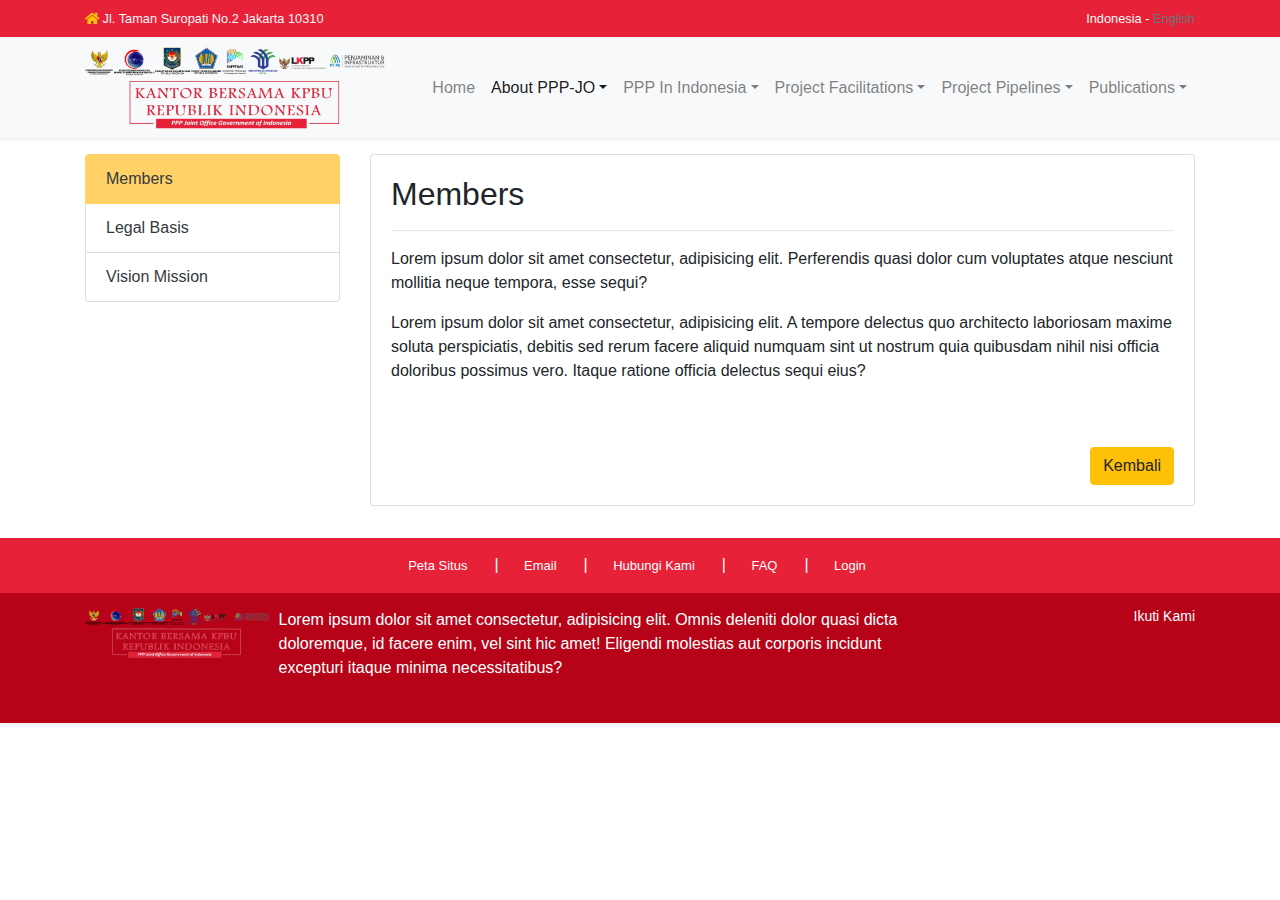
<file: members.html>
<!DOCTYPE html>
<html lang="en">
<head>
    <meta charset="UTF-8">
    <meta name="viewport" content="width=device-width, initial-scale=1.0">
    <link rel="stylesheet" href="./css/bootstrap.min.css">
    <link rel="stylesheet" href="./css/aos.css">
    <link rel="stylesheet" href="./css/index.css">
    <link rel="stylesheet" href="./css/font-awesome/css/all.min.css">
    <title>PPP-JO</title>
</head>
<body>
    
    <header class="pb-3">
        <!-- small navbar -->
        <div class="navbar navbar-dark bg-dark shadow-sm nav-1">
            <div class="container">
                <div class="nav-address">
                    <i class="fas fa-home text-warning"></i>
                    <a href="#" class="text-light ">Jl. Taman Suropati No.2 Jakarta 10310</a>
                </div>
                <div class="nav-lang">
                    <a href="#" class="text-light">Indonesia</a>
                    <span class="text-light">-</span>
                    <a href="#" class="text-muted">English</a>
                </div>
            </div>
        </div>

        <!-- big navbar -->
        <nav class="navbar navbar-expand-lg navbar-light bg-light shadow-sm">
            <div class="container">
                <a href="./index.html" class="navbar-brand">
                    <img src="./img/logo.png" alt="logo" id="logo-header">
                </a>
                <button class="navbar-toggler" type="button" data-toggle="collapse" data-target="#navbarNav">
                    <span class="navbar-toggler-icon"></span>
                </button>
                <div class="collapse navbar-collapse" id="navbarNav">
                    <ul class="navbar-nav ml-auto">
                        <li class="nav-item">
                            <a href="./index.html" class="nav-link">Home</a>
                        </li>
                        <li class="nav-item dropdown active">
                            <a href="#" class="nav-link dropdown-toggle" data-toggle="dropdown">About PPP-JO</a>
                            <div class="dropdown-menu">
                                <a class="dropdown-item" href="./members.html">Members</a>
                                <a class="dropdown-item" href="./legal.html">Legal Basis</a>
                                <a class="dropdown-item" href="./vision-mission.html">Vision Mission</a>
                            </div>
                        </li>
                        <li class="nav-item dropdown">
                            <a href="#" class="nav-link dropdown-toggle" data-toggle="dropdown">PPP In Indonesia</a>
                            <div class="dropdown-menu">
                              <a href="./about.html" class="dropdown-item">About PPP in Indonesia</a>
                              <a href="./regulatory.html" class="dropdown-item">Regulatory Framework</a>
                            </div>
                        </li>
                        <li class="nav-item dropdown">
                            <a href="#" class="nav-link dropdown-toggle" data-toggle="dropdown">Project Facilitations</a>
                            <div class="dropdown-menu">
                              <a href="./consultation.html" class="dropdown-item">Consultation</a>
                              <a href="./guidelines.html" class="dropdown-item">Guidelines, Toolkits and Templates</a>
                            </div>
                        </li>
                        <li class="nav-item dropdown">
                            <a href="#" class="nav-link dropdown-toggle" data-toggle="dropdown">Project Pipelines</a>
                            <div class="dropdown-menu">
                              <a href="./portfolio.html" class="dropdown-item">Project Portfolio</a>
                              <a href="./opportunities.html" class="dropdown-item">Opportunities</a>
                            </div>
                        </li>
                        <li class="nav-item dropdown">
                            <a href="#" class="nav-link dropdown-toggle" data-toggle="dropdown">Publications</a>
                            <div class="dropdown-menu">
                              <a href="./publications.html" class="dropdown-item">Publications</a>
                              <a href="./newsletter.html" class="dropdown-item">Newsletter</a>
                              <a href="./events.html" class="dropdown-item">Events</a>
                            </div>
                        </li>
                    </ul>
                </div>
            </div>
        </nav>
    </header>

    <div class="container pb-3">
        <div class="row pb-3">
            <div class="col-sm-3">
                <ul class="list-group">
                    <a href="./members.html" class="text-dark list-group-item list-group-item-action flex-column align-items-start active"><div class="d-flex w-100 justify-content-start align-items-center">Members</div></a>
                    <a href="./legal.html" class="text-dark list-group-item list-group-item-action flex-column align-items-start"><div class="d-flex w-100 justify-content-start align-items-center">Legal Basis</div></a>
                    <a href="./vision-mission.html" class="text-dark list-group-item list-group-item-action flex-column align-items-start"><div class="d-flex w-100 justify-content-start align-items-center">Vision Mission</div></a>
                </ul>     
            </div>
            <div class="col-sm-9">
                <div class="card">
                    <div class="card-body">
                        <h2>Members</h2>
                        <hr>
                        <p>Lorem ipsum dolor sit amet consectetur, adipisicing elit. Perferendis quasi dolor cum voluptates atque nesciunt mollitia neque tempora, esse sequi?</p>
                        <p>Lorem ipsum dolor sit amet consectetur, adipisicing elit. A tempore delectus quo architecto laboriosam maxime soluta perspiciatis, debitis sed rerum facere aliquid numquam sint ut nostrum quia quibusdam nihil nisi officia doloribus possimus vero. Itaque ratione officia delectus sequi eius?</p>
                        <div class="float-right mt-5">
                            <a href="./index.html"><button class="btn btn-warning">Kembali</button></a>
                        </div>
                    </div>
                </div>
            </div>
        </div>
    </div>

    <!-- footer -->
    <footer class="sticky-bottom">
        <div class="top-footer">
            <div class="container">
                <div class="top-link-footer">
                    <a href="#">Peta Situs</a><span>|</span>
                    <a href="#">Email</a><span>|</span>
                    <a href="#">Hubungi Kami</a><span>|</span>
                    <a href="#">FAQ</a><span>|</span>
                    <a href="#">Login</a>
                    <div class="clear"></div>
                </div>                
            </div>
        </div>
        <div class="navbar-dark bg-dark shadow-sm bottom_footer" style="padding-top:15px;">
            <div class="container">
                <div class="row">
                    <div class="col-md-9">
                        <p style="color: #FFFFFF;">
                            <img height="50" src="./img/logo.png" alt="" style="float: left; margin-right: 10px;margin-bottom:65px;">
                            Lorem ipsum dolor sit amet consectetur, adipisicing elit. Omnis deleniti dolor quasi dicta doloremque, id facere enim, vel sint hic amet! Eligendi molestias aut corporis incidunt excepturi itaque minima necessitatibus?
                            <br>
                        </p>
                    </div>
                    <div class="col-md-3">
                        <div style="float:right">
                            <h2 style="color: #FFFFFF;font-size:14px;">Ikuti Kami</h2>
                            <div style="font-size:18px;">
                                <a style="color: #ffffff" onmouseover="this.style.color='#0094ff'" onmouseout="this.style.color='#FFFFFF'" target="_blank" href="https://www.youtube.com/channel/UCfi8E2iY7DMdEzBvKvsuD6w"><ion-icon name="logo-youtube" role="img" class="md hydrated" aria-label="logo youtube"></ion-icon></a>
                                <a style="color: #ffffff" onmouseover="this.style.color='#0094ff'" onmouseout="this.style.color='#FFFFFF'" target="_blank" href="https://www.instagram.com/pdppi_kemenkeu/"><ion-icon name="logo-instagram" role="img" class="md hydrated" aria-label="logo instagram"></ion-icon></a>
                            </div>
                        </div>                        
                    </div>
                </div>   
            </div>
        </div>
    </footer>

    <script src="./js/jquery.min.js"></script>
    <script src="./js/popper.min.js"></script>
    <script src="./js/bootstrap.min.js"></script>
    <script src="./js/aos.js"></script>
    <script>
        AOS.init({
          once: true,
          duration: 800, 
        });
  
        $(document).ready(function(){
          $("a").on('click', function(event) {
        
            if (this.hash !== "") {
              event.preventDefault();
        
              var hash = this.hash;
              $('html, body').animate({
                scrollTop: $(hash).offset().top
              }, 800, function(){      
                window.location.hash = hash;
              });
            } 
            
          });
        });
    </script>
</body>
</html>
</file>
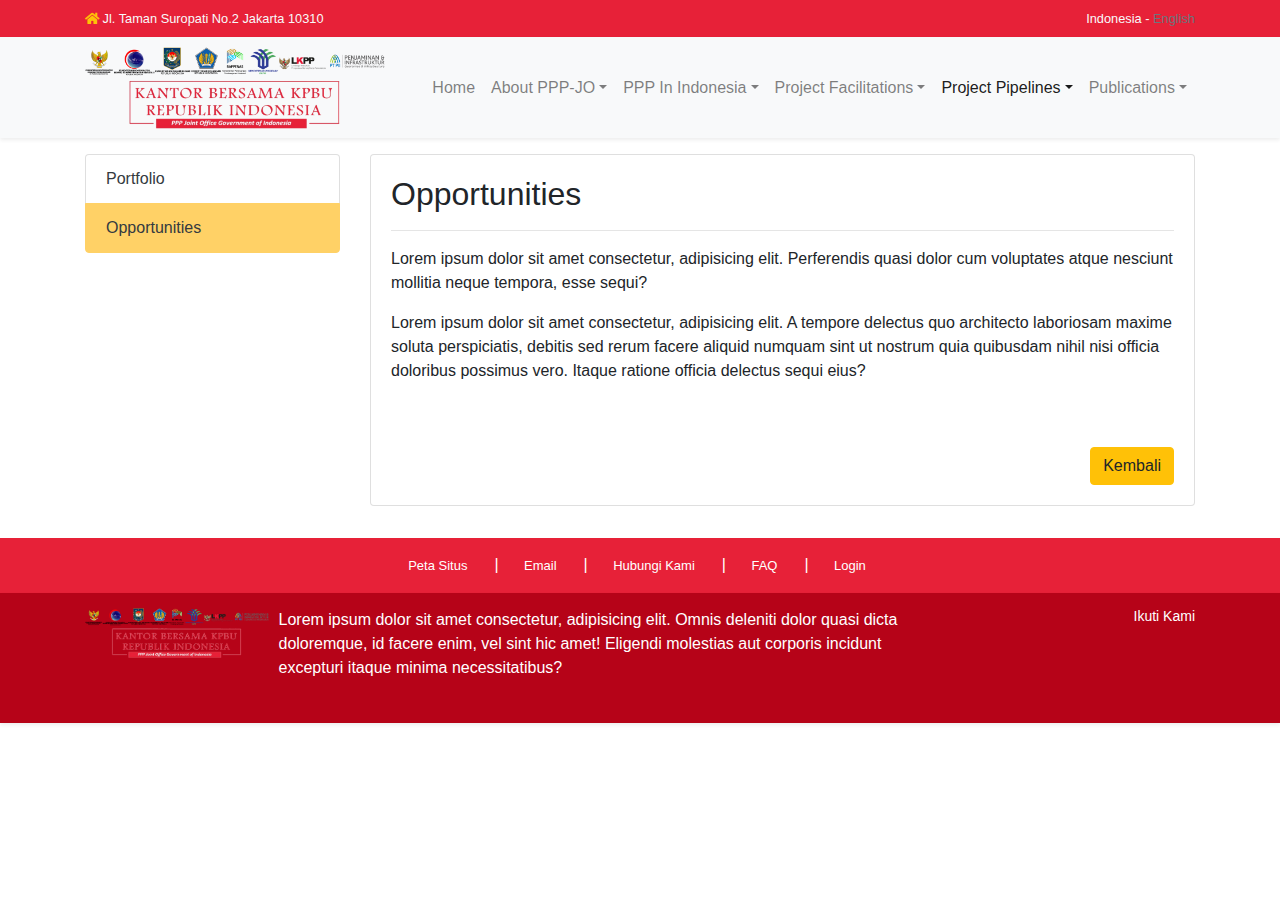
<file: opportunities.html>
<!DOCTYPE html>
<html lang="en">
<head>
    <meta charset="UTF-8">
    <meta name="viewport" content="width=device-width, initial-scale=1.0">
    <link rel="stylesheet" href="./css/bootstrap.min.css">
    <link rel="stylesheet" href="./css/aos.css">
    <link rel="stylesheet" href="./css/index.css">
    <link rel="stylesheet" href="./css/font-awesome/css/all.min.css">
    <title>PPP-JO</title>
</head>
<body>
    
    <header class="pb-3">
        <!-- small navbar -->
        <div class="navbar navbar-dark bg-dark shadow-sm nav-1">
            <div class="container">
                <div class="nav-address">
                    <i class="fas fa-home text-warning"></i>
                    <a href="#" class="text-light ">Jl. Taman Suropati No.2 Jakarta 10310</a>
                </div>
                <div class="nav-lang">
                    <a href="#" class="text-light">Indonesia</a>
                    <span class="text-light">-</span>
                    <a href="#" class="text-muted">English</a>
                </div>
            </div>
        </div>

        <!-- big navbar -->
        <nav class="navbar navbar-expand-lg navbar-light bg-light shadow-sm">
            <div class="container">
                <a href="./index.html" class="navbar-brand">
                    <img src="./img/logo.png" alt="logo" id="logo-header">
                </a>
                <button class="navbar-toggler" type="button" data-toggle="collapse" data-target="#navbarNav">
                    <span class="navbar-toggler-icon"></span>
                </button>
                <div class="collapse navbar-collapse" id="navbarNav">
                    <ul class="navbar-nav ml-auto">
                        <li class="nav-item">
                            <a href="./index.html" class="nav-link">Home</a>
                        </li>
                        <li class="nav-item dropdown">
                            <a href="#" class="nav-link dropdown-toggle" data-toggle="dropdown">About PPP-JO</a>
                            <div class="dropdown-menu">
                                <a class="dropdown-item" href="./members.html">Members</a>
                                <a class="dropdown-item" href="./legal.html">Legal Basis</a>
                                <a class="dropdown-item" href="./vision-mission.html">Vision Mission</a>
                            </div>
                        </li>
                        <li class="nav-item dropdown">
                            <a href="#" class="nav-link dropdown-toggle" data-toggle="dropdown">PPP In Indonesia</a>
                            <div class="dropdown-menu">
                              <a href="./about.html" class="dropdown-item">About PPP-JO</a>
                              <a href="./regulatory.html" class="dropdown-item">Regulatory Framework</a>
                            </div>
                        </li>
                        <li class="nav-item dropdown">
                            <a href="#" class="nav-link dropdown-toggle" data-toggle="dropdown">Project Facilitations</a>
                            <div class="dropdown-menu">
                              <a href="./consultation.html" class="dropdown-item">Consultation</a>
                              <a href="./guidelines.html" class="dropdown-item">Guidelines, Toolkits and Templates</a>
                            </div>
                        </li>
                        <li class="nav-item dropdown active">
                            <a href="#" class="nav-link dropdown-toggle" data-toggle="dropdown">Project Pipelines</a>
                            <div class="dropdown-menu">
                              <a href="./portfolio.html" class="dropdown-item">Project Portfolio</a>
                              <a href="./opportunities.html" class="dropdown-item">Opportunities</a>
                            </div>
                        </li>
                        <li class="nav-item dropdown">
                            <a href="#" class="nav-link dropdown-toggle" data-toggle="dropdown">Publications</a>
                            <div class="dropdown-menu">
                              <a href="./publications.html" class="dropdown-item">Publications</a>
                              <a href="./newsletter.html" class="dropdown-item">Newsletter</a>
                              <a href="./events.html" class="dropdown-item">Events</a>
                            </div>
                        </li>
                    </ul>
                </div>
            </div>
        </nav>
    </header>

    <div class="container pb-3">
        <div class="row pb-3">
            <div class="col-sm-3">
                <ul class="list-group">
                    <a href="./portfolio.html" class="text-dark list-group-item list-group-item-action flex-column align-items-start">Portfolio</a>
                    <a href="./opportunities.html" class="text-dark list-group-item list-group-item-action flex-column align-items-start active">Opportunities</a>
                </ul>     
            </div>
            <div class="col-sm-9">
                <div class="card">
                    <div class="card-body">
                        <h2>Opportunities</h2>
                        <hr>
                        <p>Lorem ipsum dolor sit amet consectetur, adipisicing elit. Perferendis quasi dolor cum voluptates atque nesciunt mollitia neque tempora, esse sequi?</p>
                        <p>Lorem ipsum dolor sit amet consectetur, adipisicing elit. A tempore delectus quo architecto laboriosam maxime soluta perspiciatis, debitis sed rerum facere aliquid numquam sint ut nostrum quia quibusdam nihil nisi officia doloribus possimus vero. Itaque ratione officia delectus sequi eius?</p>
                        <div class="float-right mt-5">
                            <a href="./index.html"><button class="btn btn-warning">Kembali</button></a>
                        </div>
                    </div>
                </div>
            </div>
        </div>
    </div>

    <!-- footer -->
    <footer class="sticky-bottom">
        <div class="top-footer">
            <div class="container">
                <div class="top-link-footer">
                    <a href="#">Peta Situs</a><span>|</span>
                    <a href="#">Email</a><span>|</span>
                    <a href="#">Hubungi Kami</a><span>|</span>
                    <a href="#">FAQ</a><span>|</span>
                    <a href="#">Login</a>
                    <div class="clear"></div>
                </div>                
            </div>
        </div>
        <div class="navbar-dark bg-dark shadow-sm bottom_footer" style="padding-top:15px;">
            <div class="container">
                <div class="row">
                    <div class="col-md-9">
                        <p style="color: #FFFFFF;">
                            <img height="50" src="./img/logo.png" alt="" style="float: left; margin-right: 10px;margin-bottom:65px;">
                            Lorem ipsum dolor sit amet consectetur, adipisicing elit. Omnis deleniti dolor quasi dicta doloremque, id facere enim, vel sint hic amet! Eligendi molestias aut corporis incidunt excepturi itaque minima necessitatibus?
                            <br>
                        </p>
                    </div>
                    <div class="col-md-3">
                        <div style="float:right">
                            <h2 style="color: #FFFFFF;font-size:14px;">Ikuti Kami</h2>
                            <div style="font-size:18px;">
                                <a style="color: #ffffff" onmouseover="this.style.color='#0094ff'" onmouseout="this.style.color='#FFFFFF'" target="_blank" href="https://www.youtube.com/channel/UCfi8E2iY7DMdEzBvKvsuD6w"><ion-icon name="logo-youtube" role="img" class="md hydrated" aria-label="logo youtube"></ion-icon></a>
                                <a style="color: #ffffff" onmouseover="this.style.color='#0094ff'" onmouseout="this.style.color='#FFFFFF'" target="_blank" href="https://www.instagram.com/pdppi_kemenkeu/"><ion-icon name="logo-instagram" role="img" class="md hydrated" aria-label="logo instagram"></ion-icon></a>
                            </div>
                        </div>                        
                    </div>
                </div>   
            </div>
        </div>
    </footer>

    <script src="./js/jquery.min.js"></script>
    <script src="./js/popper.min.js"></script>
    <script src="./js/bootstrap.min.js"></script>
    <script src="./js/aos.js"></script>
    <script>
        AOS.init({
          once: true,
          duration: 800, 
        });
  
        $(document).ready(function(){
          $("a").on('click', function(event) {
        
            if (this.hash !== "") {
              event.preventDefault();
        
              var hash = this.hash;
              $('html, body').animate({
                scrollTop: $(hash).offset().top
              }, 800, function(){      
                window.location.hash = hash;
              });
            } 
            
          });
        });
    </script>
</body>
</html>
</file>
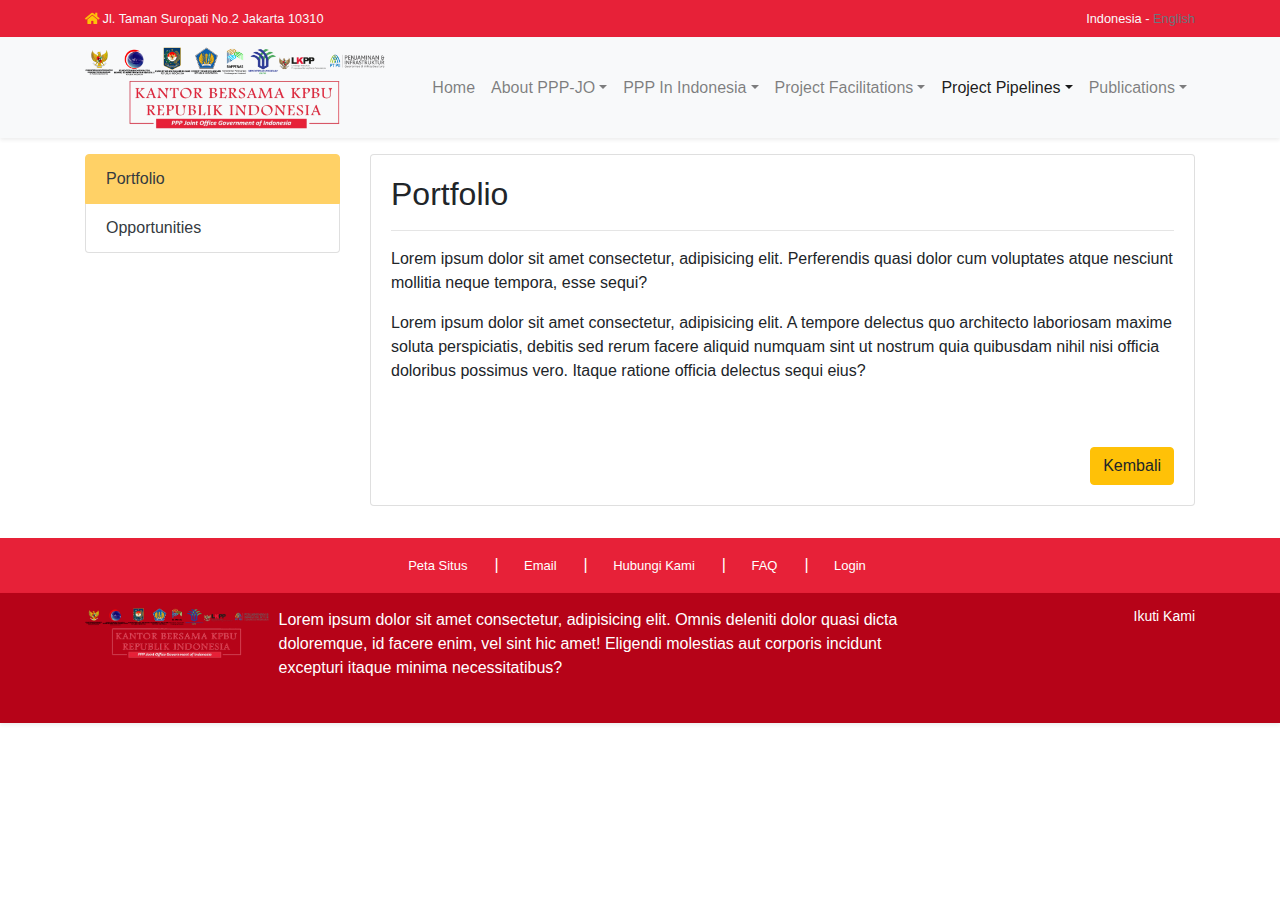
<file: portfolio.html>
<!DOCTYPE html>
<html lang="en">
<head>
    <meta charset="UTF-8">
    <meta name="viewport" content="width=device-width, initial-scale=1.0">
    <link rel="stylesheet" href="./css/bootstrap.min.css">
    <link rel="stylesheet" href="./css/aos.css">
    <link rel="stylesheet" href="./css/index.css">
    <link rel="stylesheet" href="./css/font-awesome/css/all.min.css">
    <title>PPP-JO</title>
</head>
<body>
    
    <header class="pb-3">
        <!-- small navbar -->
        <div class="navbar navbar-dark bg-dark shadow-sm nav-1">
            <div class="container">
                <div class="nav-address">
                    <i class="fas fa-home text-warning"></i>
                    <a href="#" class="text-light ">Jl. Taman Suropati No.2 Jakarta 10310</a>
                </div>
                <div class="nav-lang">
                    <a href="#" class="text-light">Indonesia</a>
                    <span class="text-light">-</span>
                    <a href="#" class="text-muted">English</a>
                </div>
            </div>
        </div>

        <!-- big navbar -->
        <nav class="navbar navbar-expand-lg navbar-light bg-light shadow-sm">
            <div class="container">
                <a href="./index.html" class="navbar-brand">
                    <img src="./img/logo.png" alt="logo" id="logo-header">
                </a>
                <button class="navbar-toggler" type="button" data-toggle="collapse" data-target="#navbarNav">
                    <span class="navbar-toggler-icon"></span>
                </button>
                <div class="collapse navbar-collapse" id="navbarNav">
                    <ul class="navbar-nav ml-auto">
                        <li class="nav-item">
                            <a href="./index.html" class="nav-link">Home</a>
                        </li>
                        <li class="nav-item dropdown">
                            <a href="#" class="nav-link dropdown-toggle" data-toggle="dropdown">About PPP-JO</a>
                            <div class="dropdown-menu">
                                <a class="dropdown-item" href="./members.html">Members</a>
                                <a class="dropdown-item" href="./legal.html">Legal Basis</a>
                                <a class="dropdown-item" href="./vision-mission.html">Vision Mission</a>
                            </div>
                        </li>
                        <li class="nav-item dropdown">
                            <a href="#" class="nav-link dropdown-toggle" data-toggle="dropdown">PPP In Indonesia</a>
                            <div class="dropdown-menu">
                              <a href="./about.html" class="dropdown-item">About PPP-JO</a>
                              <a href="./regulatory.html" class="dropdown-item">Regulatory Framework</a>
                            </div>
                        </li>
                        <li class="nav-item dropdown">
                            <a href="#" class="nav-link dropdown-toggle" data-toggle="dropdown">Project Facilitations</a>
                            <div class="dropdown-menu">
                              <a href="./consultation.html" class="dropdown-item">Consultation</a>
                              <a href="./guidelines.html" class="dropdown-item">Guidelines, Toolkits and Templates</a>
                            </div>
                        </li>
                        <li class="nav-item dropdown active">
                            <a href="#" class="nav-link dropdown-toggle" data-toggle="dropdown">Project Pipelines</a>
                            <div class="dropdown-menu">
                              <a href="./portfolio.html" class="dropdown-item">Project Portfolio</a>
                              <a href="./opportunities.html" class="dropdown-item">Opportunities</a>
                            </div>
                        </li>
                        <li class="nav-item dropdown">
                            <a href="#" class="nav-link dropdown-toggle" data-toggle="dropdown">Publications</a>
                            <div class="dropdown-menu">
                              <a href="./publications.html" class="dropdown-item">Publications</a>
                              <a href="./newsletter.html" class="dropdown-item">Newsletter</a>
                              <a href="./events.html" class="dropdown-item">Events</a>
                            </div>
                        </li>
                    </ul>
                </div>
            </div>
        </nav>
    </header>

    <div class="container pb-3">
        <div class="row pb-3">
            <div class="col-sm-3">
                <ul class="list-group">
                    <a href="./portfolio.html" class="text-dark list-group-item list-group-item-action flex-column align-items-start active">Portfolio</a>
                    <a href="./opportunities.html" class="text-dark list-group-item list-group-item-action flex-column align-items-start">Opportunities</a>
                </ul>     
            </div>
            <div class="col-sm-9">
                <div class="card">
                    <div class="card-body">
                        <h2>Portfolio</h2>
                        <hr>
                        <p>Lorem ipsum dolor sit amet consectetur, adipisicing elit. Perferendis quasi dolor cum voluptates atque nesciunt mollitia neque tempora, esse sequi?</p>
                        <p>Lorem ipsum dolor sit amet consectetur, adipisicing elit. A tempore delectus quo architecto laboriosam maxime soluta perspiciatis, debitis sed rerum facere aliquid numquam sint ut nostrum quia quibusdam nihil nisi officia doloribus possimus vero. Itaque ratione officia delectus sequi eius?</p>
                        <div class="float-right mt-5">
                            <a href="./index.html"><button class="btn btn-warning">Kembali</button></a>
                        </div>
                    </div>
                </div>
            </div>
        </div>
    </div>

    <!-- footer -->
    <footer class="sticky-bottom">
        <div class="top-footer">
            <div class="container">
                <div class="top-link-footer">
                    <a href="#">Peta Situs</a><span>|</span>
                    <a href="#">Email</a><span>|</span>
                    <a href="#">Hubungi Kami</a><span>|</span>
                    <a href="#">FAQ</a><span>|</span>
                    <a href="#">Login</a>
                    <div class="clear"></div>
                </div>                
            </div>
        </div>
        <div class="navbar-dark bg-dark shadow-sm bottom_footer" style="padding-top:15px;">
            <div class="container">
                <div class="row">
                    <div class="col-md-9">
                        <p style="color: #FFFFFF;">
                            <img height="50" src="./img/logo.png" alt="" style="float: left; margin-right: 10px;margin-bottom:65px;">
                            Lorem ipsum dolor sit amet consectetur, adipisicing elit. Omnis deleniti dolor quasi dicta doloremque, id facere enim, vel sint hic amet! Eligendi molestias aut corporis incidunt excepturi itaque minima necessitatibus?
                            <br>
                        </p>
                    </div>
                    <div class="col-md-3">
                        <div style="float:right">
                            <h2 style="color: #FFFFFF;font-size:14px;">Ikuti Kami</h2>
                            <div style="font-size:18px;">
                                <a style="color: #ffffff" onmouseover="this.style.color='#0094ff'" onmouseout="this.style.color='#FFFFFF'" target="_blank" href="https://www.youtube.com/channel/UCfi8E2iY7DMdEzBvKvsuD6w"><ion-icon name="logo-youtube" role="img" class="md hydrated" aria-label="logo youtube"></ion-icon></a>
                                <a style="color: #ffffff" onmouseover="this.style.color='#0094ff'" onmouseout="this.style.color='#FFFFFF'" target="_blank" href="https://www.instagram.com/pdppi_kemenkeu/"><ion-icon name="logo-instagram" role="img" class="md hydrated" aria-label="logo instagram"></ion-icon></a>
                            </div>
                        </div>                        
                    </div>
                </div>   
            </div>
        </div>
    </footer>

    <script src="./js/jquery.min.js"></script>
    <script src="./js/popper.min.js"></script>
    <script src="./js/bootstrap.min.js"></script>
    <script src="./js/aos.js"></script>
    <script>
        AOS.init({
          once: true,
          duration: 800, 
        });
  
        $(document).ready(function(){
          $("a").on('click', function(event) {
        
            if (this.hash !== "") {
              event.preventDefault();
        
              var hash = this.hash;
              $('html, body').animate({
                scrollTop: $(hash).offset().top
              }, 800, function(){      
                window.location.hash = hash;
              });
            } 
            
          });
        });
    </script>
</body>
</html>
</file>
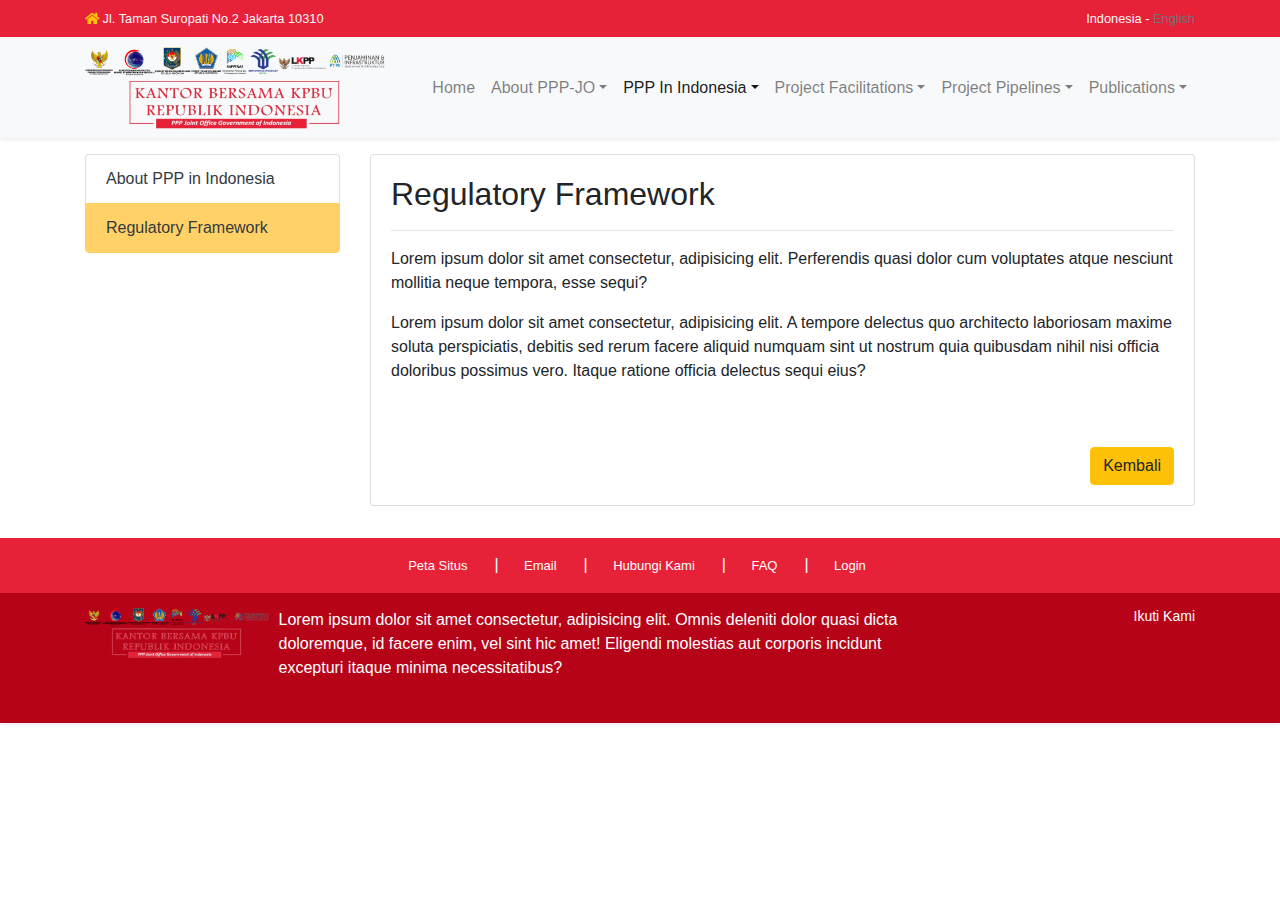
<file: regulatory.html>
<!DOCTYPE html>
<html lang="en">
<head>
    <meta charset="UTF-8">
    <meta name="viewport" content="width=device-width, initial-scale=1.0">
    <link rel="stylesheet" href="./css/bootstrap.min.css">
    <link rel="stylesheet" href="./css/aos.css">
    <link rel="stylesheet" href="./css/index.css">
    <link rel="stylesheet" href="./css/font-awesome/css/all.min.css">
    <title>PPP-JO</title>
</head>
<body>
    
    <header class="pb-3">
        <!-- small navbar -->
        <div class="navbar navbar-dark bg-dark shadow-sm nav-1">
            <div class="container">
                <div class="nav-address">
                    <i class="fas fa-home text-warning"></i>
                    <a href="#" class="text-light ">Jl. Taman Suropati No.2 Jakarta 10310</a>
                </div>
                <div class="nav-lang">
                    <a href="#" class="text-light">Indonesia</a>
                    <span class="text-light">-</span>
                    <a href="#" class="text-muted">English</a>
                </div>
            </div>
        </div>

        <!-- big navbar -->
        <nav class="navbar navbar-expand-lg navbar-light bg-light shadow-sm">
            <div class="container">
                <a href="./index.html" class="navbar-brand">
                    <img src="./img/logo.png" alt="logo" id="logo-header">
                </a>
                <button class="navbar-toggler" type="button" data-toggle="collapse" data-target="#navbarNav">
                    <span class="navbar-toggler-icon"></span>
                </button>
                <div class="collapse navbar-collapse" id="navbarNav">
                    <ul class="navbar-nav ml-auto">
                        <li class="nav-item">
                            <a href="./index.html" class="nav-link">Home</a>
                        </li>
                        <li class="nav-item dropdown">
                            <a href="#" class="nav-link dropdown-toggle" data-toggle="dropdown">About PPP-JO</a>
                            <div class="dropdown-menu">
                                <a class="dropdown-item" href="./members.html">Members</a>
                                <a class="dropdown-item" href="./legal.html">Legal Basis</a>
                                <a class="dropdown-item" href="./vision-mission.html">Vision Mission</a>
                            </div>
                        </li>
                        <li class="nav-item dropdown active">
                            <a href="#" class="nav-link dropdown-toggle" data-toggle="dropdown">PPP In Indonesia</a>
                            <div class="dropdown-menu">
                              <a href="./about.html" class="dropdown-item">About PPP-JO</a>
                              <a href="./regulatory.html" class="dropdown-item">Regulatory Framework</a>
                            </div>
                        </li>
                        <li class="nav-item dropdown">
                            <a href="#" class="nav-link dropdown-toggle" data-toggle="dropdown">Project Facilitations</a>
                            <div class="dropdown-menu">
                              <a href="./consultation.html" class="dropdown-item">Consultation</a>
                              <a href="./guidelines.html" class="dropdown-item">Guidelines, Toolkits and Templates</a>
                            </div>
                        </li>
                        <li class="nav-item dropdown">
                            <a href="#" class="nav-link dropdown-toggle" data-toggle="dropdown">Project Pipelines</a>
                            <div class="dropdown-menu">
                              <a href="./portfolio.html" class="dropdown-item">Project Portfolio</a>
                              <a href="./opportunities.html" class="dropdown-item">Opportunities</a>
                            </div>
                        </li>
                        <li class="nav-item dropdown">
                            <a href="#" class="nav-link dropdown-toggle" data-toggle="dropdown">Publications</a>
                            <div class="dropdown-menu">
                              <a href="./publications.html" class="dropdown-item">Publications</a>
                              <a href="./newsletter.html" class="dropdown-item">Newsletter</a>
                              <a href="./events.html" class="dropdown-item">Events</a>
                            </div>
                        </li>
                    </ul>
                </div>
            </div>
        </nav>
    </header>

    <div class="container pb-3">
        <div class="row pb-3">
            <div class="col-sm-3">
                <ul class="list-group">
                    <a href="./about.html" class="text-dark list-group-item list-group-item-action flex-column align-items-start">About PPP in Indonesia</a>
                    <a href="./regulatory.html" class="text-dark list-group-item list-group-item-action flex-column align-items-start active">Regulatory Framework</a>
                </ul>     
            </div>
            <div class="col-sm-9">
                <div class="card">
                    <div class="card-body">
                        <h2>Regulatory Framework</h2>
                        <hr>
                        <p>Lorem ipsum dolor sit amet consectetur, adipisicing elit. Perferendis quasi dolor cum voluptates atque nesciunt mollitia neque tempora, esse sequi?</p>
                        <p>Lorem ipsum dolor sit amet consectetur, adipisicing elit. A tempore delectus quo architecto laboriosam maxime soluta perspiciatis, debitis sed rerum facere aliquid numquam sint ut nostrum quia quibusdam nihil nisi officia doloribus possimus vero. Itaque ratione officia delectus sequi eius?</p>
                        <div class="float-right mt-5">
                            <a href="./index.html"><button class="btn btn-warning">Kembali</button></a>
                        </div>
                    </div>
                </div>
            </div>
        </div>
    </div>

    <!-- footer -->
    <footer class="sticky-bottom">
        <div class="top-footer">
            <div class="container">
                <div class="top-link-footer">
                    <a href="#">Peta Situs</a><span>|</span>
                    <a href="#">Email</a><span>|</span>
                    <a href="#">Hubungi Kami</a><span>|</span>
                    <a href="#">FAQ</a><span>|</span>
                    <a href="#">Login</a>
                    <div class="clear"></div>
                </div>                
            </div>
        </div>
        <div class="navbar-dark bg-dark shadow-sm bottom_footer" style="padding-top:15px;">
            <div class="container">
                <div class="row">
                    <div class="col-md-9">
                        <p style="color: #FFFFFF;">
                            <img height="50" src="./img/logo.png" alt="" style="float: left; margin-right: 10px;margin-bottom:65px;">
                            Lorem ipsum dolor sit amet consectetur, adipisicing elit. Omnis deleniti dolor quasi dicta doloremque, id facere enim, vel sint hic amet! Eligendi molestias aut corporis incidunt excepturi itaque minima necessitatibus?
                            <br>
                        </p>
                    </div>
                    <div class="col-md-3">
                        <div style="float:right">
                            <h2 style="color: #FFFFFF;font-size:14px;">Ikuti Kami</h2>
                            <div style="font-size:18px;">
                                <a style="color: #ffffff" onmouseover="this.style.color='#0094ff'" onmouseout="this.style.color='#FFFFFF'" target="_blank" href="https://www.youtube.com/channel/UCfi8E2iY7DMdEzBvKvsuD6w"><ion-icon name="logo-youtube" role="img" class="md hydrated" aria-label="logo youtube"></ion-icon></a>
                                <a style="color: #ffffff" onmouseover="this.style.color='#0094ff'" onmouseout="this.style.color='#FFFFFF'" target="_blank" href="https://www.instagram.com/pdppi_kemenkeu/"><ion-icon name="logo-instagram" role="img" class="md hydrated" aria-label="logo instagram"></ion-icon></a>
                            </div>
                        </div>                        
                    </div>
                </div>   
            </div>
        </div>
    </footer>

    <script src="./js/jquery.min.js"></script>
    <script src="./js/popper.min.js"></script>
    <script src="./js/bootstrap.min.js"></script>
    <script src="./js/aos.js"></script>
    <script>
        AOS.init({
          once: true,
          duration: 800, 
        });
  
        $(document).ready(function(){
          $("a").on('click', function(event) {
        
            if (this.hash !== "") {
              event.preventDefault();
        
              var hash = this.hash;
              $('html, body').animate({
                scrollTop: $(hash).offset().top
              }, 800, function(){      
                window.location.hash = hash;
              });
            } 
            
          });
        });
    </script>
</body>
</html>
</file>
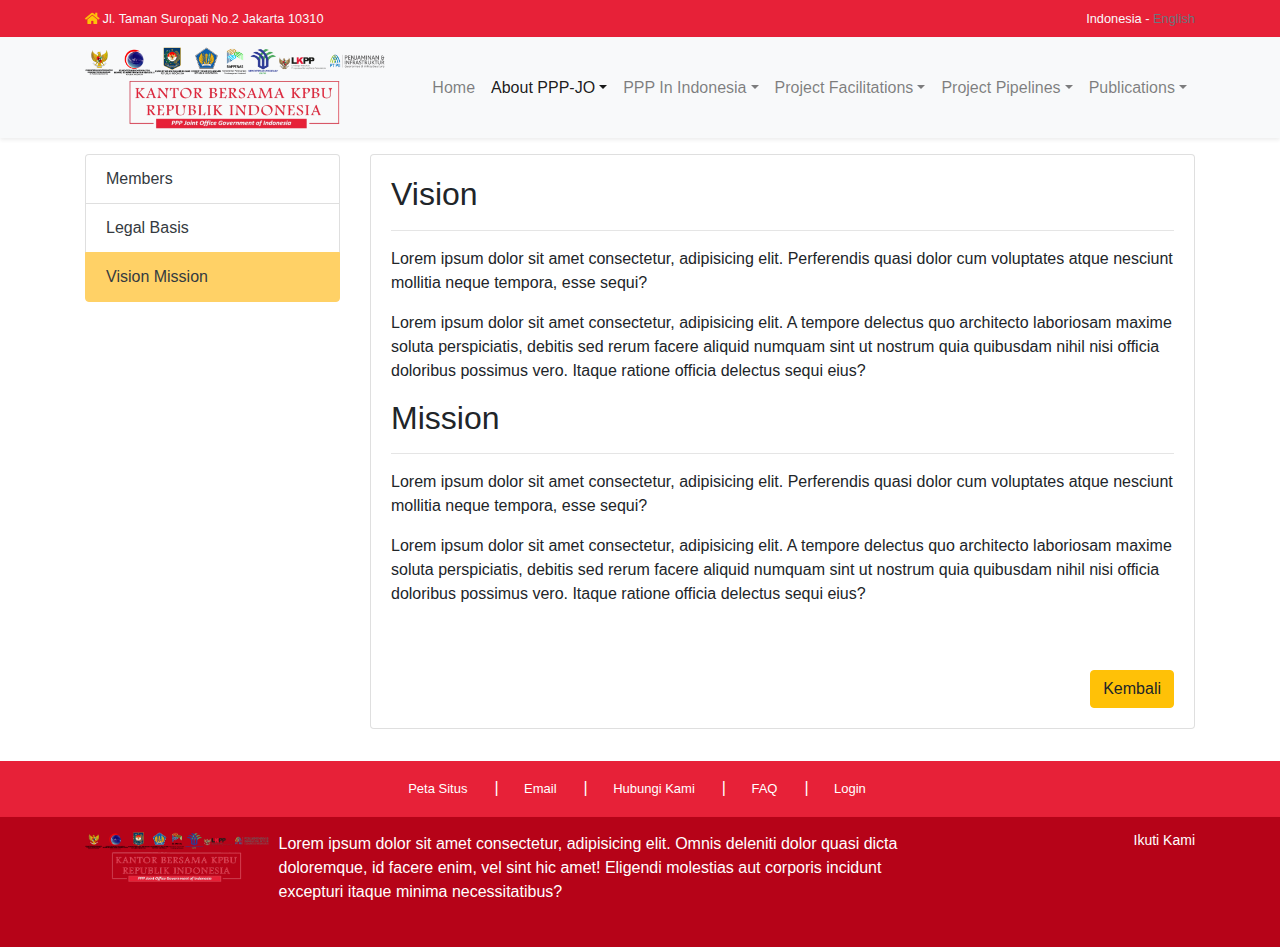
<file: vision-mission.html>
<!DOCTYPE html>
<html lang="en">
<head>
    <meta charset="UTF-8">
    <meta name="viewport" content="width=device-width, initial-scale=1.0">
    <link rel="stylesheet" href="./css/bootstrap.min.css">
    <link rel="stylesheet" href="./css/aos.css">
    <link rel="stylesheet" href="./css/index.css">
    <link rel="stylesheet" href="./css/font-awesome/css/all.min.css">
    <title>PPP-JO</title>
</head>
<body>
    
    <header class="pb-3">
        <!-- small navbar -->
        <div class="navbar navbar-dark bg-dark shadow-sm nav-1">
            <div class="container">
                <div class="nav-address">
                    <i class="fas fa-home text-warning"></i>
                    <a href="#" class="text-light ">Jl. Taman Suropati No.2 Jakarta 10310</a>
                </div>
                <div class="nav-lang">
                    <a href="#" class="text-light">Indonesia</a>
                    <span class="text-light">-</span>
                    <a href="#" class="text-muted">English</a>
                </div>
            </div>
        </div>

<!-- big navbar -->
<nav class="navbar navbar-expand-lg navbar-light bg-light shadow-sm">
    <div class="container">
        <a href="./index.html" class="navbar-brand">
            <img src="./img/logo.png" alt="logo" id="logo-header">
        </a>
        <button class="navbar-toggler" type="button" data-toggle="collapse" data-target="#navbarNav">
            <span class="navbar-toggler-icon"></span>
        </button>
        <div class="collapse navbar-collapse" id="navbarNav">
            <ul class="navbar-nav ml-auto">
                <li class="nav-item">
                    <a href="./index.html" class="nav-link">Home</a>
                </li>
                <li class="nav-item dropdown active">
                    <a href="#" class="nav-link dropdown-toggle" data-toggle="dropdown">About PPP-JO</a>
                    <div class="dropdown-menu">
                        <a class="dropdown-item" href="./members.html">Members</a>
                        <a class="dropdown-item" href="./legal.html">Legal Basis</a>
                        <a class="dropdown-item" href="./vision-mission.html">Vision Mission</a>
                    </div>
                </li>
                <li class="nav-item dropdown">
                    <a href="#" class="nav-link dropdown-toggle" data-toggle="dropdown">PPP In Indonesia</a>
                    <div class="dropdown-menu">
                      <a href="./about.html" class="dropdown-item">About PPP in Indonesia</a>
                      <a href="./regulatory.html" class="dropdown-item">Regulatory Framework</a>
                    </div>
                </li>
                <li class="nav-item dropdown">
                    <a href="#" class="nav-link dropdown-toggle" data-toggle="dropdown">Project Facilitations</a>
                    <div class="dropdown-menu">
                      <a href="./consultation.html" class="dropdown-item">Consultation</a>
                      <a href="./guidelines.html" class="dropdown-item">Guidelines, Toolkits and Templates</a>
                    </div>
                </li>
                <li class="nav-item dropdown">
                    <a href="#" class="nav-link dropdown-toggle" data-toggle="dropdown">Project Pipelines</a>
                    <div class="dropdown-menu">
                      <a href="./portfolio.html" class="dropdown-item">Project Portfolio</a>
                      <a href="./opportunities.html" class="dropdown-item">Opportunities</a>
                    </div>
                </li>
                <li class="nav-item dropdown">
                    <a href="#" class="nav-link dropdown-toggle" data-toggle="dropdown">Publications</a>
                    <div class="dropdown-menu">
                      <a href="./publications.html" class="dropdown-item">Publications</a>
                      <a href="./newsletter.html" class="dropdown-item">Newsletter</a>
                      <a href="./events.html" class="dropdown-item">Events</a>
                    </div>
                </li>
            </ul>
        </div>
    </div>
</nav>    </header>

    <div class="container pb-3">
        <div class="row pb-3">
            <div class="col-sm-3">
                <ul class="list-group">
                    <a href="./members.html" class="text-dark list-group-item list-group-item-action flex-column align-items-start"><div class="d-flex w-100 justify-content-start align-items-center">Members</div></a>
                    <a href="./legal.html" class="text-dark list-group-item list-group-item-action flex-column align-items-start"><div class="d-flex w-100 justify-content-start align-items-center">Legal Basis</div></a>
                    <a href="./vision-mission.html" class="text-dark list-group-item list-group-item-action flex-column align-items-start active"><div class="d-flex w-100 justify-content-start align-items-center">Vision Mission</div></a>
                </ul>     
            </div>
            <div class="col-sm-9">
                <div class="card">
                    <div class="card-body">
                        <h2>Vision</h2>
                        <hr>
                        <p>Lorem ipsum dolor sit amet consectetur, adipisicing elit. Perferendis quasi dolor cum voluptates atque nesciunt mollitia neque tempora, esse sequi?</p>
                        <p>Lorem ipsum dolor sit amet consectetur, adipisicing elit. A tempore delectus quo architecto laboriosam maxime soluta perspiciatis, debitis sed rerum facere aliquid numquam sint ut nostrum quia quibusdam nihil nisi officia doloribus possimus vero. Itaque ratione officia delectus sequi eius?</p>
                        <h2>Mission</h2>
                        <hr>
                        <p>Lorem ipsum dolor sit amet consectetur, adipisicing elit. Perferendis quasi dolor cum voluptates atque nesciunt mollitia neque tempora, esse sequi?</p>
                        <p>Lorem ipsum dolor sit amet consectetur, adipisicing elit. A tempore delectus quo architecto laboriosam maxime soluta perspiciatis, debitis sed rerum facere aliquid numquam sint ut nostrum quia quibusdam nihil nisi officia doloribus possimus vero. Itaque ratione officia delectus sequi eius?</p>
                        <div class="float-right mt-5">
                            <a href="./index.html"><button class="btn btn-warning">Kembali</button></a>
                        </div>
                    </div>
                </div>
            </div>
        </div>
    </div>

    <!-- footer -->
    <footer class="sticky-bottom">
        <div class="top-footer">
            <div class="container">
                <div class="top-link-footer">
                    <a href="#">Peta Situs</a><span>|</span>
                    <a href="#">Email</a><span>|</span>
                    <a href="#">Hubungi Kami</a><span>|</span>
                    <a href="#">FAQ</a><span>|</span>
                    <a href="#">Login</a>
                    <div class="clear"></div>
                </div>                
            </div>
        </div>
        <div class="navbar-dark bg-dark shadow-sm bottom_footer" style="padding-top:15px;">
            <div class="container">
                <div class="row">
                    <div class="col-md-9">
                        <p style="color: #FFFFFF;">
                            <img height="50" src="./img/logo.png" alt="" style="float: left; margin-right: 10px;margin-bottom:65px;">
                            Lorem ipsum dolor sit amet consectetur, adipisicing elit. Omnis deleniti dolor quasi dicta doloremque, id facere enim, vel sint hic amet! Eligendi molestias aut corporis incidunt excepturi itaque minima necessitatibus?
                            <br>
                        </p>
                    </div>
                    <div class="col-md-3">
                        <div style="float:right">
                            <h2 style="color: #FFFFFF;font-size:14px;">Ikuti Kami</h2>
                            <div style="font-size:18px;">
                                <a style="color: #ffffff" onmouseover="this.style.color='#0094ff'" onmouseout="this.style.color='#FFFFFF'" target="_blank" href="https://www.youtube.com/channel/UCfi8E2iY7DMdEzBvKvsuD6w"><ion-icon name="logo-youtube" role="img" class="md hydrated" aria-label="logo youtube"></ion-icon></a>
                                <a style="color: #ffffff" onmouseover="this.style.color='#0094ff'" onmouseout="this.style.color='#FFFFFF'" target="_blank" href="https://www.instagram.com/pdppi_kemenkeu/"><ion-icon name="logo-instagram" role="img" class="md hydrated" aria-label="logo instagram"></ion-icon></a>
                            </div>
                        </div>                        
                    </div>
                </div>   
            </div>
        </div>
    </footer>

    <script src="./js/jquery.min.js"></script>
    <script src="./js/popper.min.js"></script>
    <script src="./js/bootstrap.min.js"></script>
    <script src="./js/aos.js"></script>
    <script>
        AOS.init({
          once: true,
          duration: 800, 
        });
  
        $(document).ready(function(){
          $("a").on('click', function(event) {
        
            if (this.hash !== "") {
              event.preventDefault();
        
              var hash = this.hash;
              $('html, body').animate({
                scrollTop: $(hash).offset().top
              }, 800, function(){      
                window.location.hash = hash;
              });
            } 
            
          });
        });
    </script>
</body>
</html>
</file>
<file: css/index.css>
html .list-group .active {
  background-color: #FFD166 !important;
  border-color: #FFD166 !important;
}

header .font-size-sm {
    font-size: 0.8rem !important;
}

header #main-navbar.mt-1 {
    margin-top: 35px !important;
}

/*-- NAVBAR --*/
#main-navbar a{
    border-bottom: 5px solid #f8f9fa;
    text-transform: uppercase;
    font-size: 0.8rem;
    font-weight: bold;
  }
  #main-navbar a:hover, #main-navbar .active{
    border-bottom-color: black;
    transition: border-color 500ms;
  }
  
  
  /*-- SHOWCASE --*/
  #showcase{
    background: url('../img/showcase_bg.jpg');
    height: 600px;
    padding-top: 150px;
    background-size: cover;
    background-attachment: fixed;
    background-repeat: no-repeat;
  }
  
  #showcase h1{
    padding-top: 250px;
  }
  
  .dark-overlay{
    background-color: rgba(0, 0, 0, 0.5);
    position: absolute;
    top: 0;
    left: 0;
    width: 100%;
    min-height: 600px;
  }

  /* ======================================= */

header .navbar.nav-1 {
  background-color: #E72138 !important;
  padding: 9px;
  font-size: 0.8rem;
}

header .navbar.nav-1 .nav-address {
  float: left;
}

header .navbar.nav-1 .nav-lang {
  float: right;
}

header nav.navbar {
  padding: 6px 12px;
}

header nav.navbar a {
  padding-top: 3.75px;
  padding-bottom: 3.75px;
}

header nav.navbar img {
  width: 300px;
}

main .carousel-item .carousel-caption {
  background-color: rgba(0, 0, 0, .7);
  position: absolute;
  bottom: 0;
  left: 0;
  right: 0;
}

#newsletter {
  background-color: #E72138 !important;
}

/* footer */
footer .top-footer {
  background-color: #E72138 !important;
}
footer .bottom_footer {
  background-color: #b60318 !important;
}
a.link_top_footer {
color: #fff;
display: inline-block;
padding: 18px;
margin-right: 9px;
margin-left: 3px;
font-size: 14px;
}
a.link_top_footer:hover {
background-color: #555;
}

footer .top-footer .top-link-footer a:hover{
color:#ffcb05;
background:#b60318;
text-decoration:none;
}
footer .top-footer .top-link-footer a{
color:#fff;
display:inline-block;
padding:18px;
margin-right:9px;
margin-left:3px;
font-size:13px;
}
footer .top-footer .top-link-footer{
text-align:center;
color:#fff;
}
.modal-footer{
  border-radius:0px;
  padding:0.5rem 1rem;
  background-color:rgb(247, 247, 247);
}
</file>
